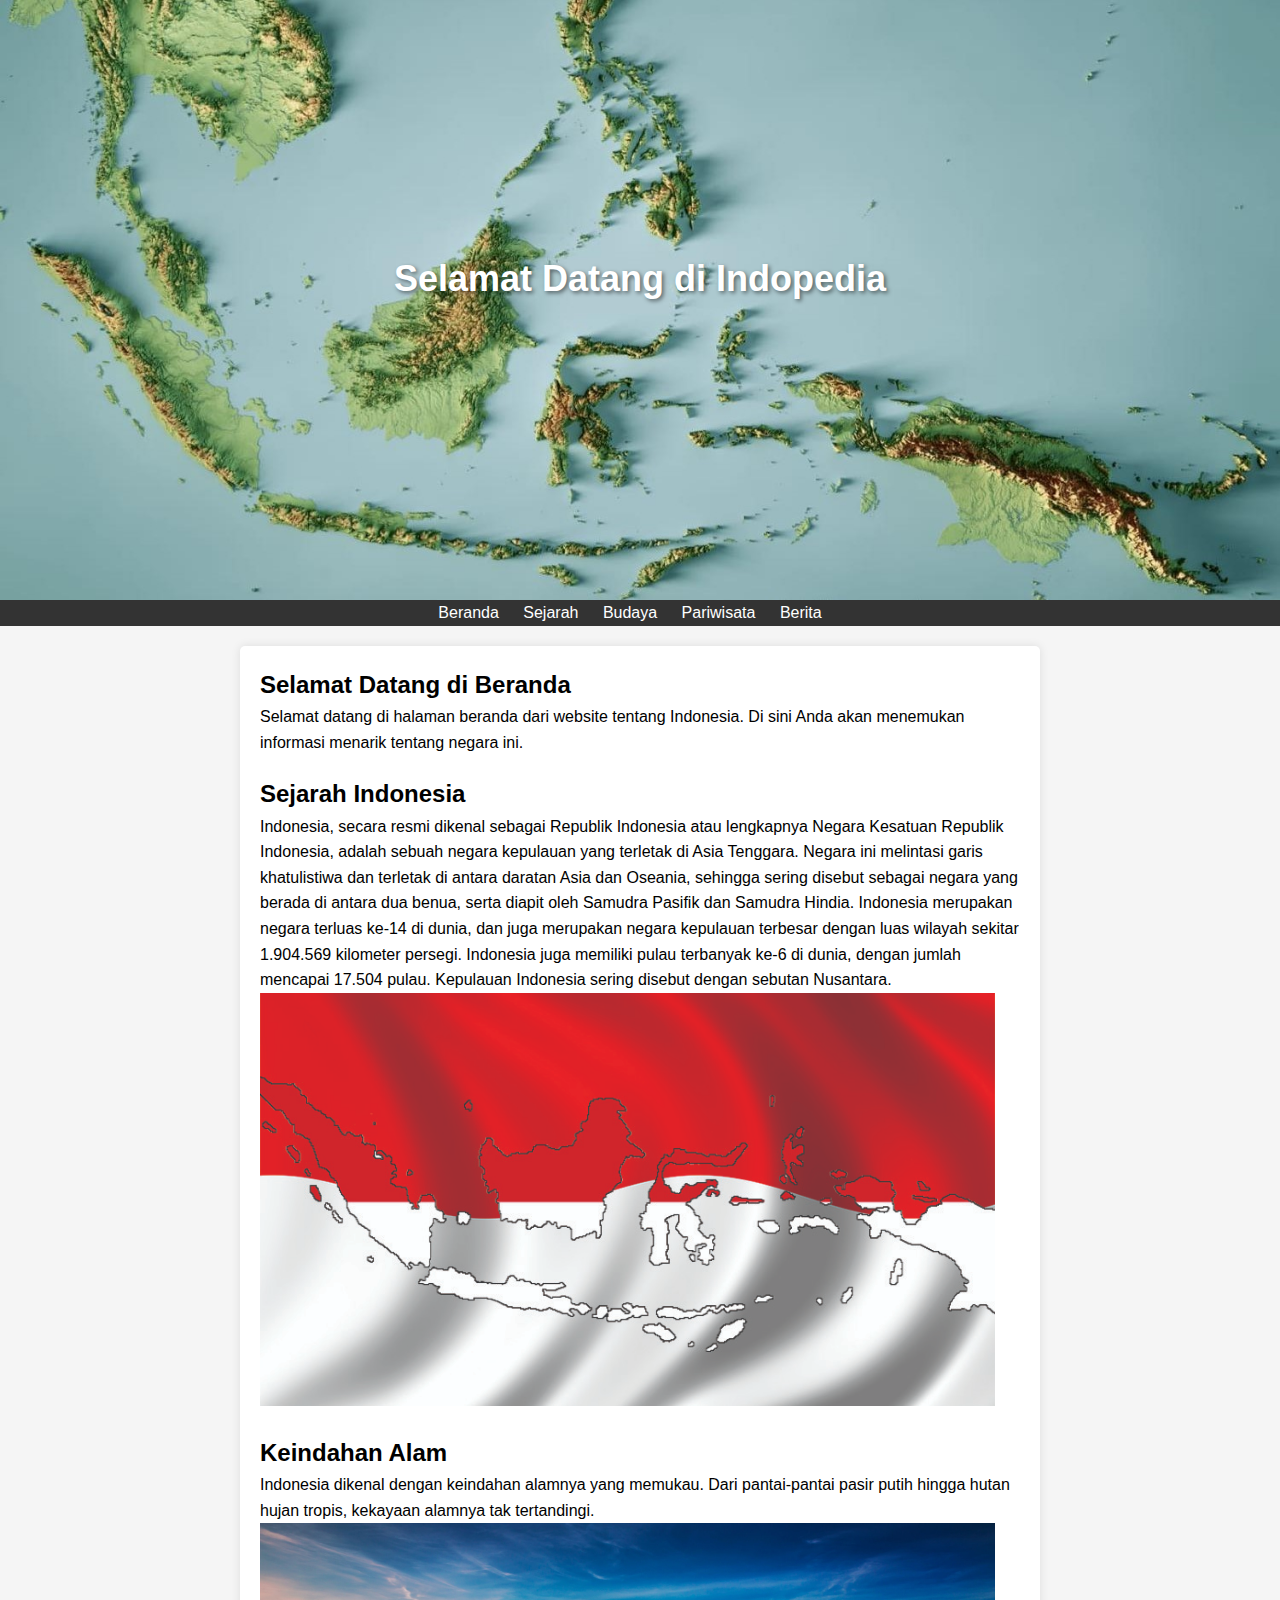
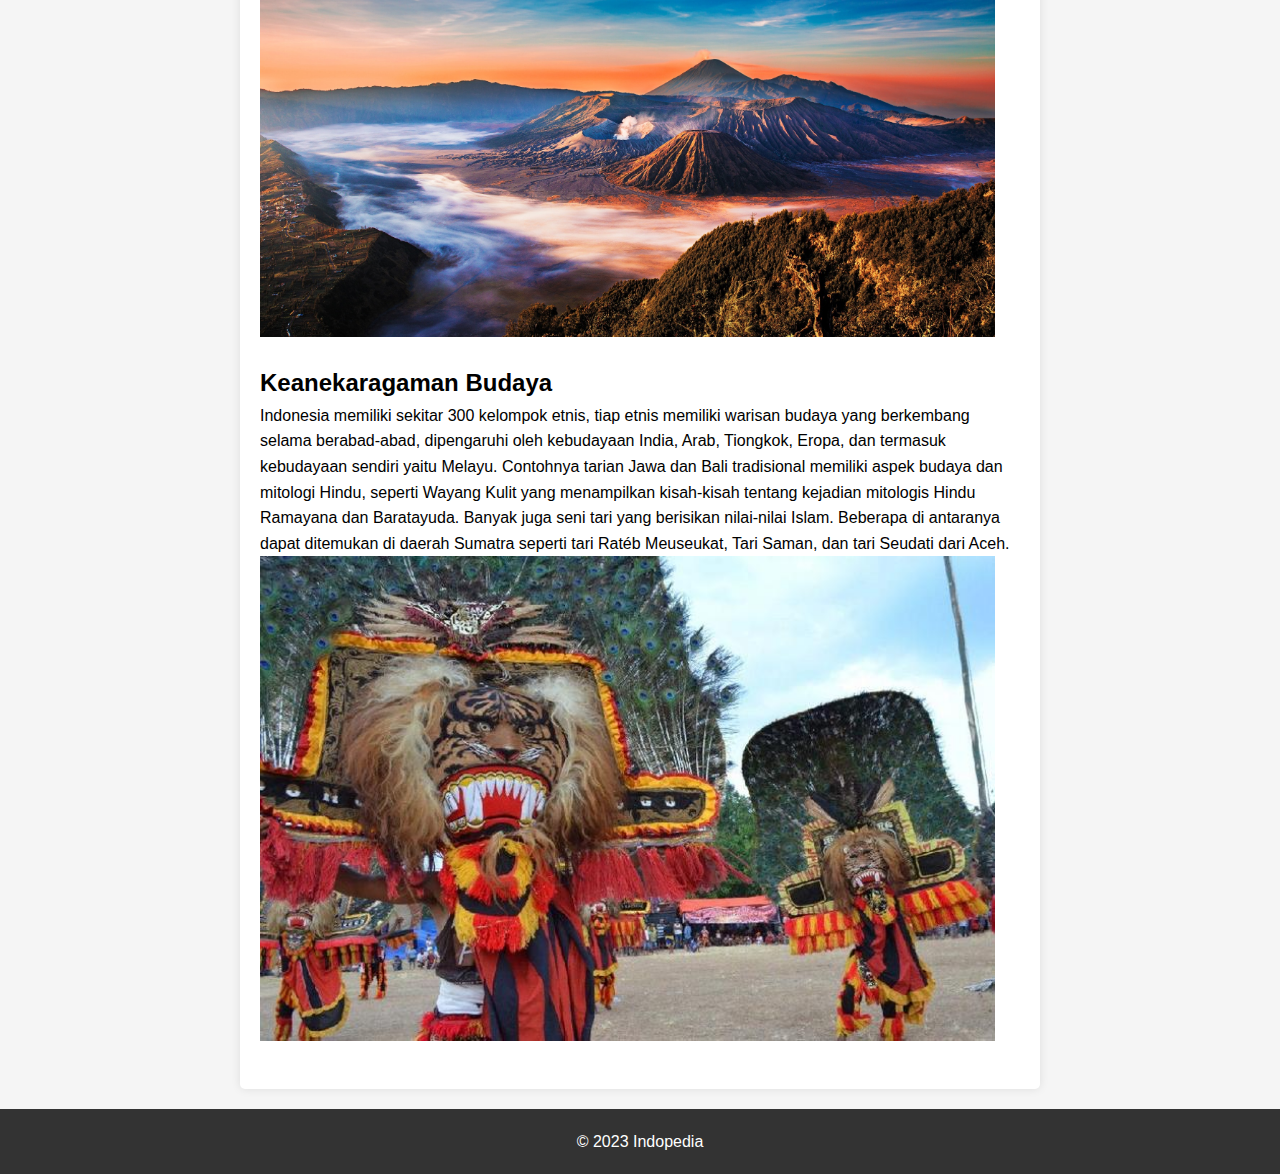
<file: index.html>
<!DOCTYPE html>
<html lang="en">
<head>
    <meta charset="UTF-8">
    <meta name="viewport" content="width=device-width, initial-scale=1.0">
    <link rel="stylesheet" href="styles.css">
    <title>Beranda - Website tentang Indonesia</title>
</head>
<body>
    <header>
        <h1>Selamat Datang di Indopedia</h1>
    </header>
    
    <nav>
        <ul>
            <li><a href="index.html">Beranda</a></li>
            <li><a href="sejarah.html">Sejarah</a></li>
            <li><a href="budaya.html">Budaya</a></li>
            <li><a href="pariwisata.html">Pariwisata</a></li>
            <li><a href="berita.html">Berita</a></li>
        </ul>
    </nav>

    <main>
        <section>
            <h2>Selamat Datang di Beranda</h2>
            <p>Selamat datang di halaman beranda dari website tentang Indonesia. Di sini Anda akan menemukan informasi menarik tentang negara ini.</p>
        </section>
        
        <section>
            <h2>Sejarah Indonesia</h2>
            <p>Indonesia, secara resmi dikenal sebagai Republik Indonesia atau lengkapnya Negara Kesatuan Republik Indonesia, adalah sebuah negara kepulauan yang terletak di Asia Tenggara. Negara ini melintasi garis khatulistiwa dan terletak di antara daratan Asia dan Oseania, sehingga sering disebut sebagai negara yang berada di antara dua benua, serta diapit oleh Samudra Pasifik dan Samudra Hindia. Indonesia merupakan negara terluas ke-14 di dunia, dan juga merupakan negara kepulauan terbesar dengan luas wilayah sekitar 1.904.569 kilometer persegi. Indonesia juga memiliki pulau terbanyak ke-6 di dunia, dengan jumlah mencapai 17.504 pulau. Kepulauan Indonesia sering disebut dengan sebutan Nusantara.</p>
            <img src="gambar/idn.jpg" alt="Pemandangan alam Indonesia" width="735" height="390">
        </section>

        <section>
            <h2>Keindahan Alam</h2>
            <p>Indonesia dikenal dengan keindahan alamnya yang memukau. Dari pantai-pantai pasir putih hingga hutan hujan tropis, kekayaan alamnya tak tertandingi.</p>
            <img src="gambar/alam.jpg" alt="Pemandangan alam Indonesia" width="735" height="390">
        </section>

        <section>
            <h2>Keanekaragaman Budaya</h2>
            <p>Indonesia memiliki sekitar 300 kelompok etnis, tiap etnis memiliki warisan budaya yang berkembang selama berabad-abad, dipengaruhi oleh kebudayaan India, Arab, Tiongkok, Eropa, dan termasuk kebudayaan sendiri yaitu Melayu. Contohnya tarian Jawa dan Bali tradisional memiliki aspek budaya dan mitologi Hindu, seperti Wayang Kulit yang menampilkan kisah-kisah tentang kejadian mitologis Hindu Ramayana dan Baratayuda. Banyak juga seni tari yang berisikan nilai-nilai Islam. Beberapa di antaranya dapat ditemukan di daerah Sumatra seperti tari Ratéb Meuseukat, Tari Saman, dan tari Seudati dari Aceh.</p>
            <img src="gambar/budaya.jpg" alt="Tarian tradisional Indonesia" width="735" height="390">
        </section>
    </main>

    <footer>
        <p>&copy; 2023 Indopedia</p>
    </footer>

    <script>
        // Fungsi untuk mengarahkan ke halaman yang sesuai saat tautan navigasi diklik
        const navLinks = document.querySelectorAll('nav a');
        navLinks.forEach(function(link) {
            link.addEventListener('click', function(e) {
                e.preventDefault();
                const pageUrl = this.getAttribute('href');
                window.location.href = pageUrl;
            });
        });
    </script>
    <script>
        window.watsonAssistantChatOptions = {
          integrationID: "43632ed2-e414-420f-abca-17ad97935e4f", // The ID of this integration.
          region: "us-south", // The region your integration is hosted in.
          serviceInstanceID: "1cb8a7c2-04ab-4cc3-9ae2-73167b79878f", // The ID of your service instance.
          onLoad: function(instance) { instance.render(); }
        };
        setTimeout(function(){
          const t=document.createElement('script');
          t.src="https://web-chat.global.assistant.watson.appdomain.cloud/versions/" + (window.watsonAssistantChatOptions.clientVersion || 'latest') + "/WatsonAssistantChatEntry.js";
          document.head.appendChild(t);
        });
      </script>
</body>
</html>
</file>
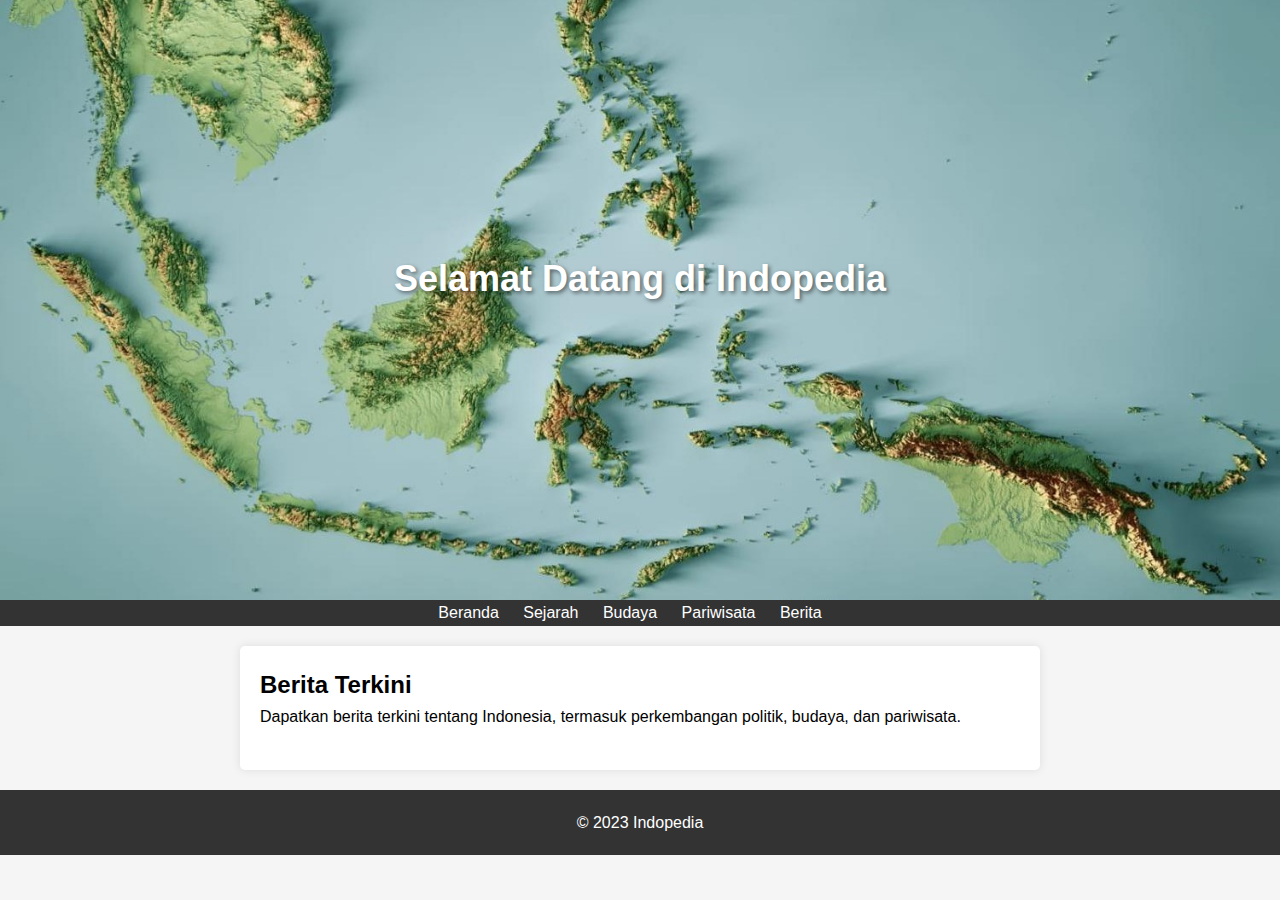
<file: berita.html>
<!DOCTYPE html>
<html lang="en">
<head>
    <meta charset="UTF-8">
    <meta name="viewport" content="width=device-width, initial-scale=1.0">
    <link rel="stylesheet" href="styles.css">
    <title>Berita - Website tentang Indonesia</title>
</head>
<body>
    <header>
        <h1>Selamat Datang di Indopedia</h1>
    </header>
    
    <nav>
        <ul>
            <li><a href="index.html">Beranda</a></li>
            <li><a href="sejarah.html">Sejarah</a></li>
            <li><a href="budaya.html">Budaya</a></li>
            <li><a href="pariwisata.html">Pariwisata</a></li>
            <li><a href="berita.html">Berita</a></li>
        </ul>
    </nav>

    <main>
        <section>
            <h2>Berita Terkini</h2>
            <p>Dapatkan berita terkini tentang Indonesia, termasuk perkembangan politik, budaya, dan pariwisata.</p>
        </section>
    </main>

    <footer>
        <p>&copy; 2023 Indopedia</p>
    </footer>
    <script>
        window.watsonAssistantChatOptions = {
          integrationID: "43632ed2-e414-420f-abca-17ad97935e4f", // The ID of this integration.
          region: "us-south", // The region your integration is hosted in.
          serviceInstanceID: "1cb8a7c2-04ab-4cc3-9ae2-73167b79878f", // The ID of your service instance.
          onLoad: function(instance) { instance.render(); }
        };
        setTimeout(function(){
          const t=document.createElement('script');
          t.src="https://web-chat.global.assistant.watson.appdomain.cloud/versions/" + (window.watsonAssistantChatOptions.clientVersion || 'latest') + "/WatsonAssistantChatEntry.js";
          document.head.appendChild(t);
        });
      </script>
</body>
</html>
</file>
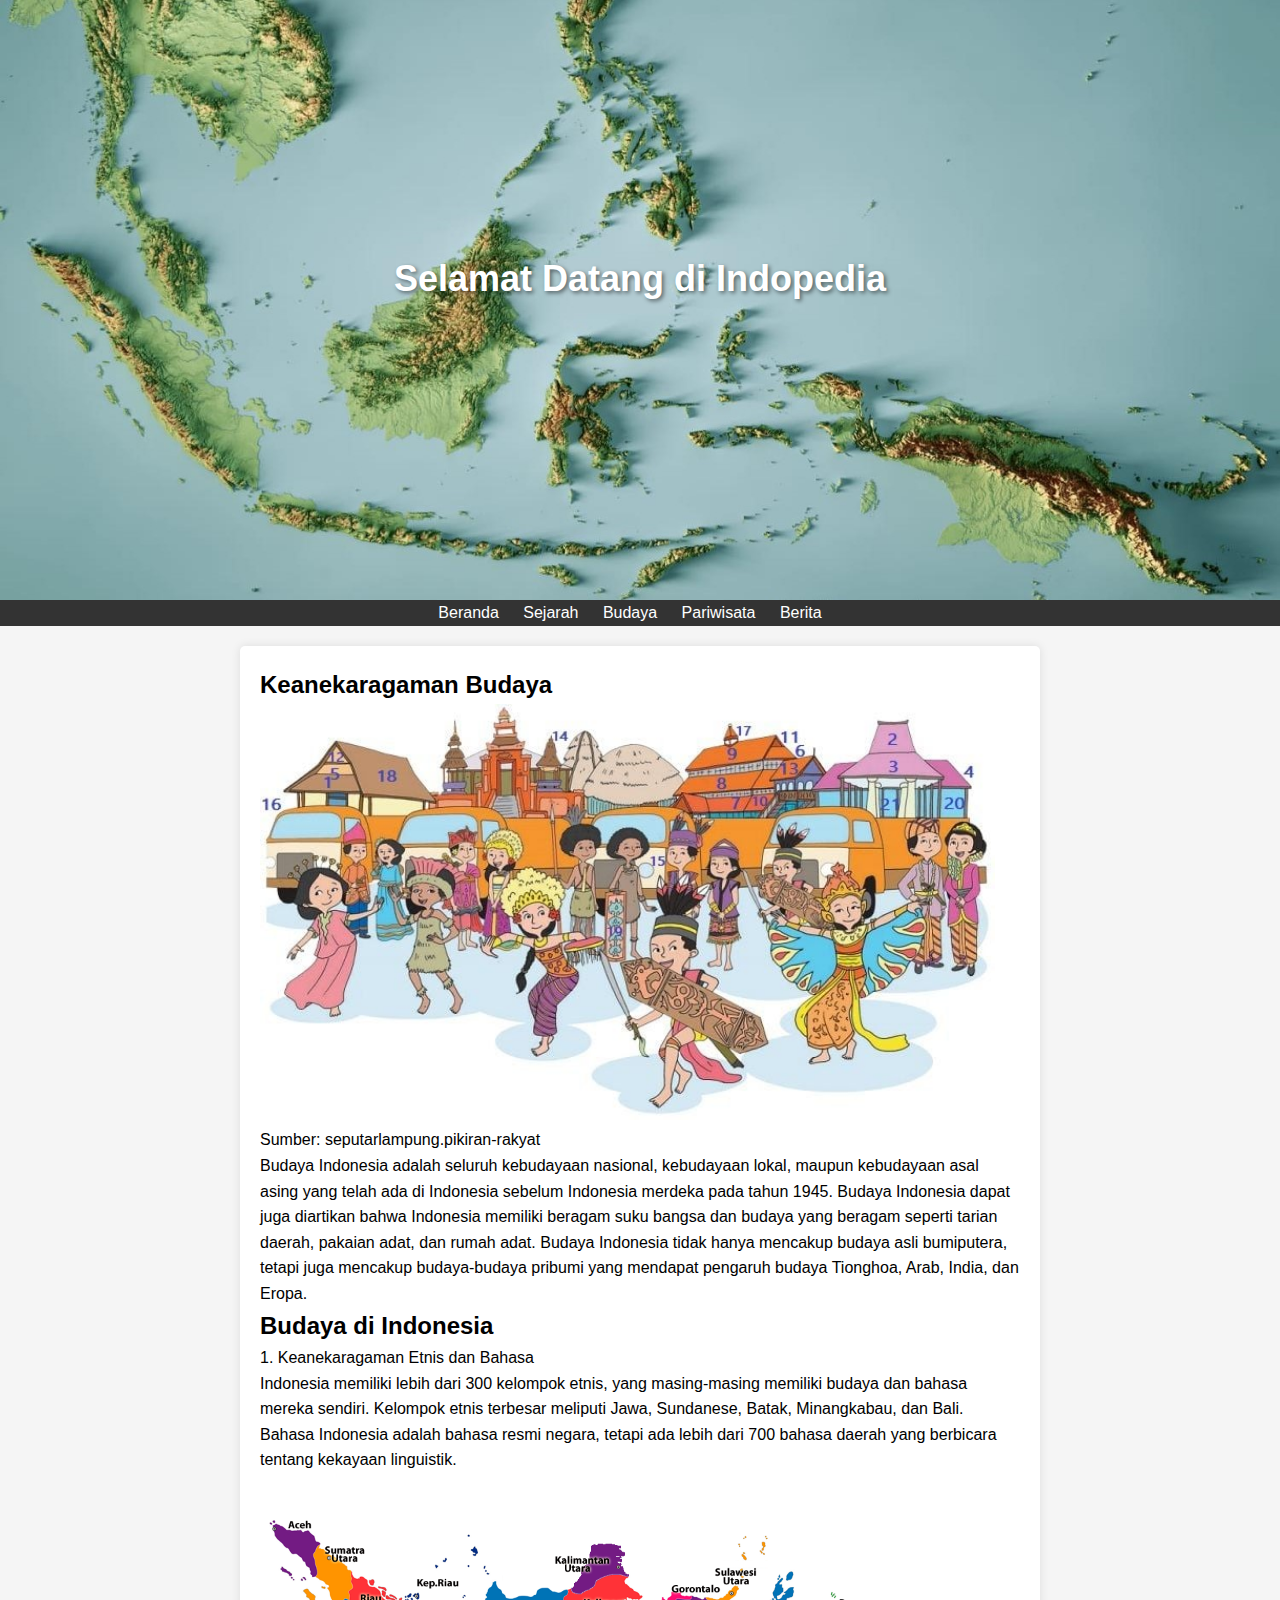
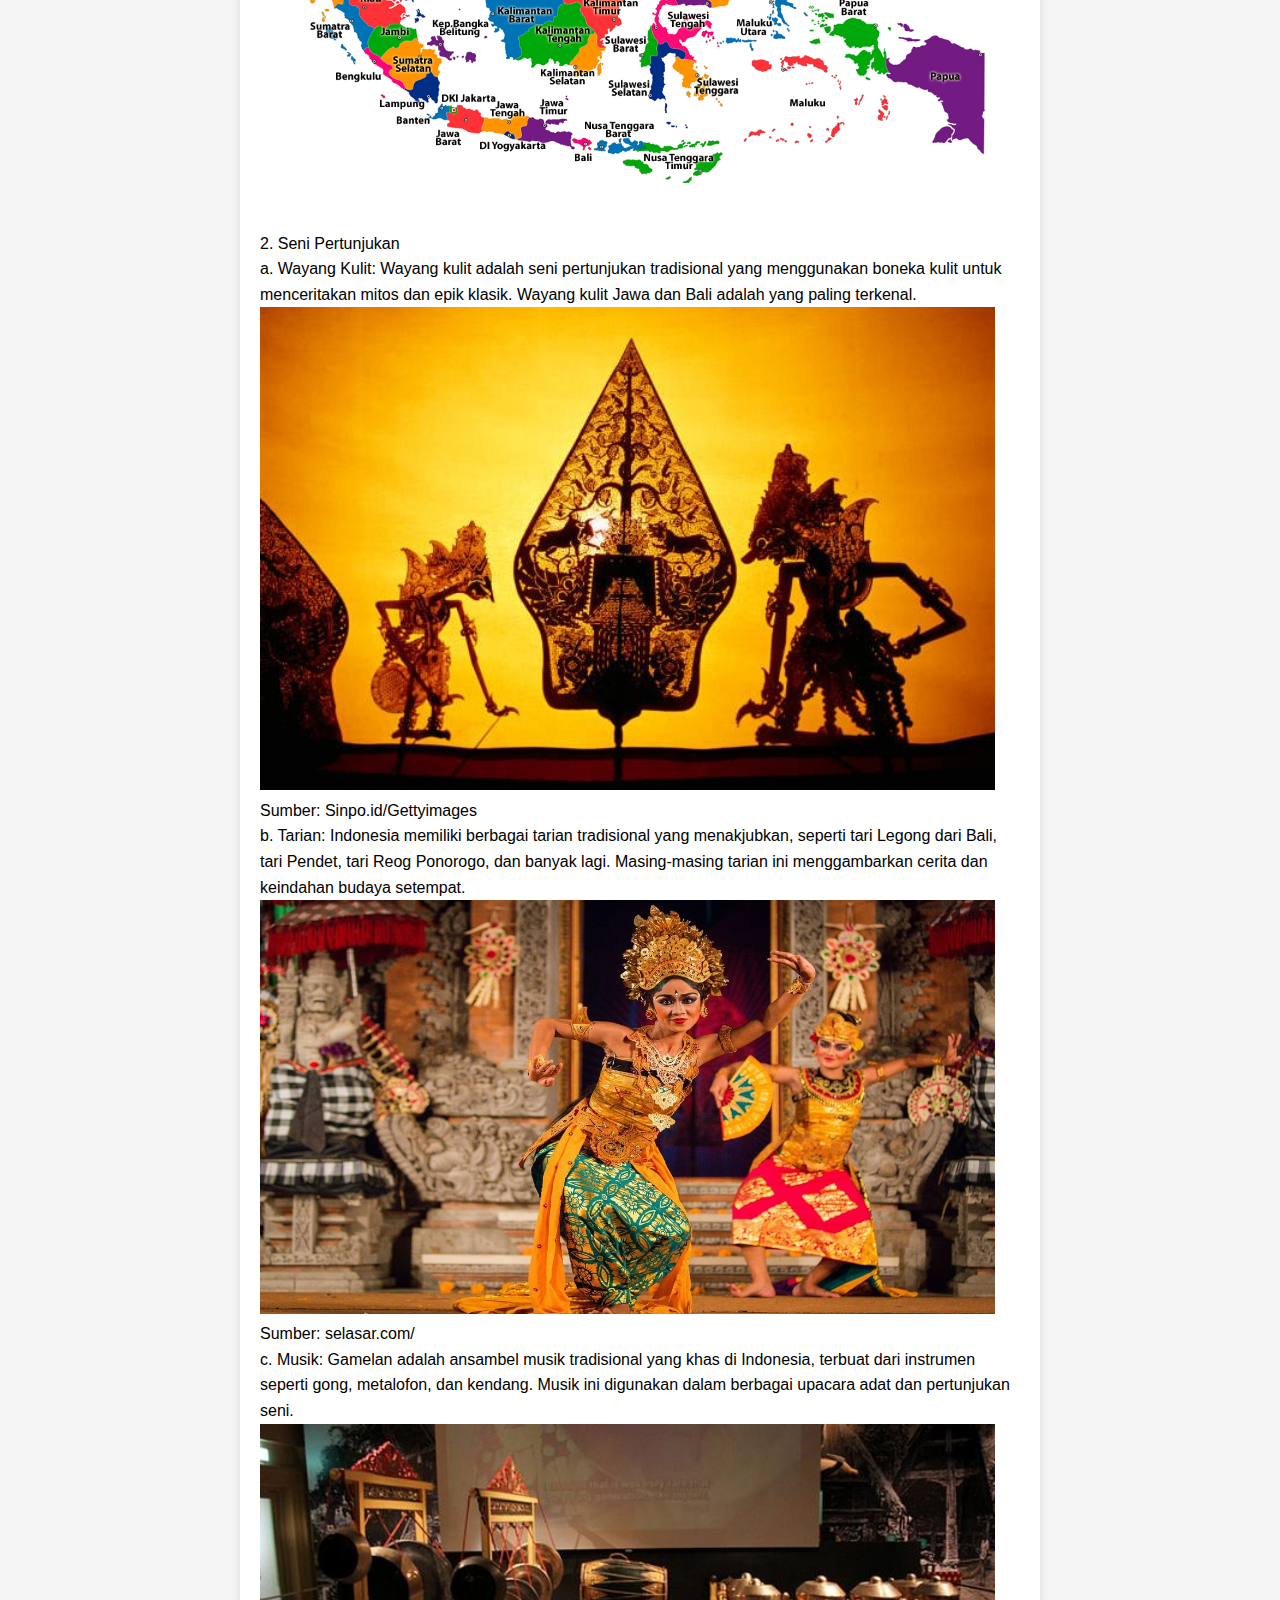
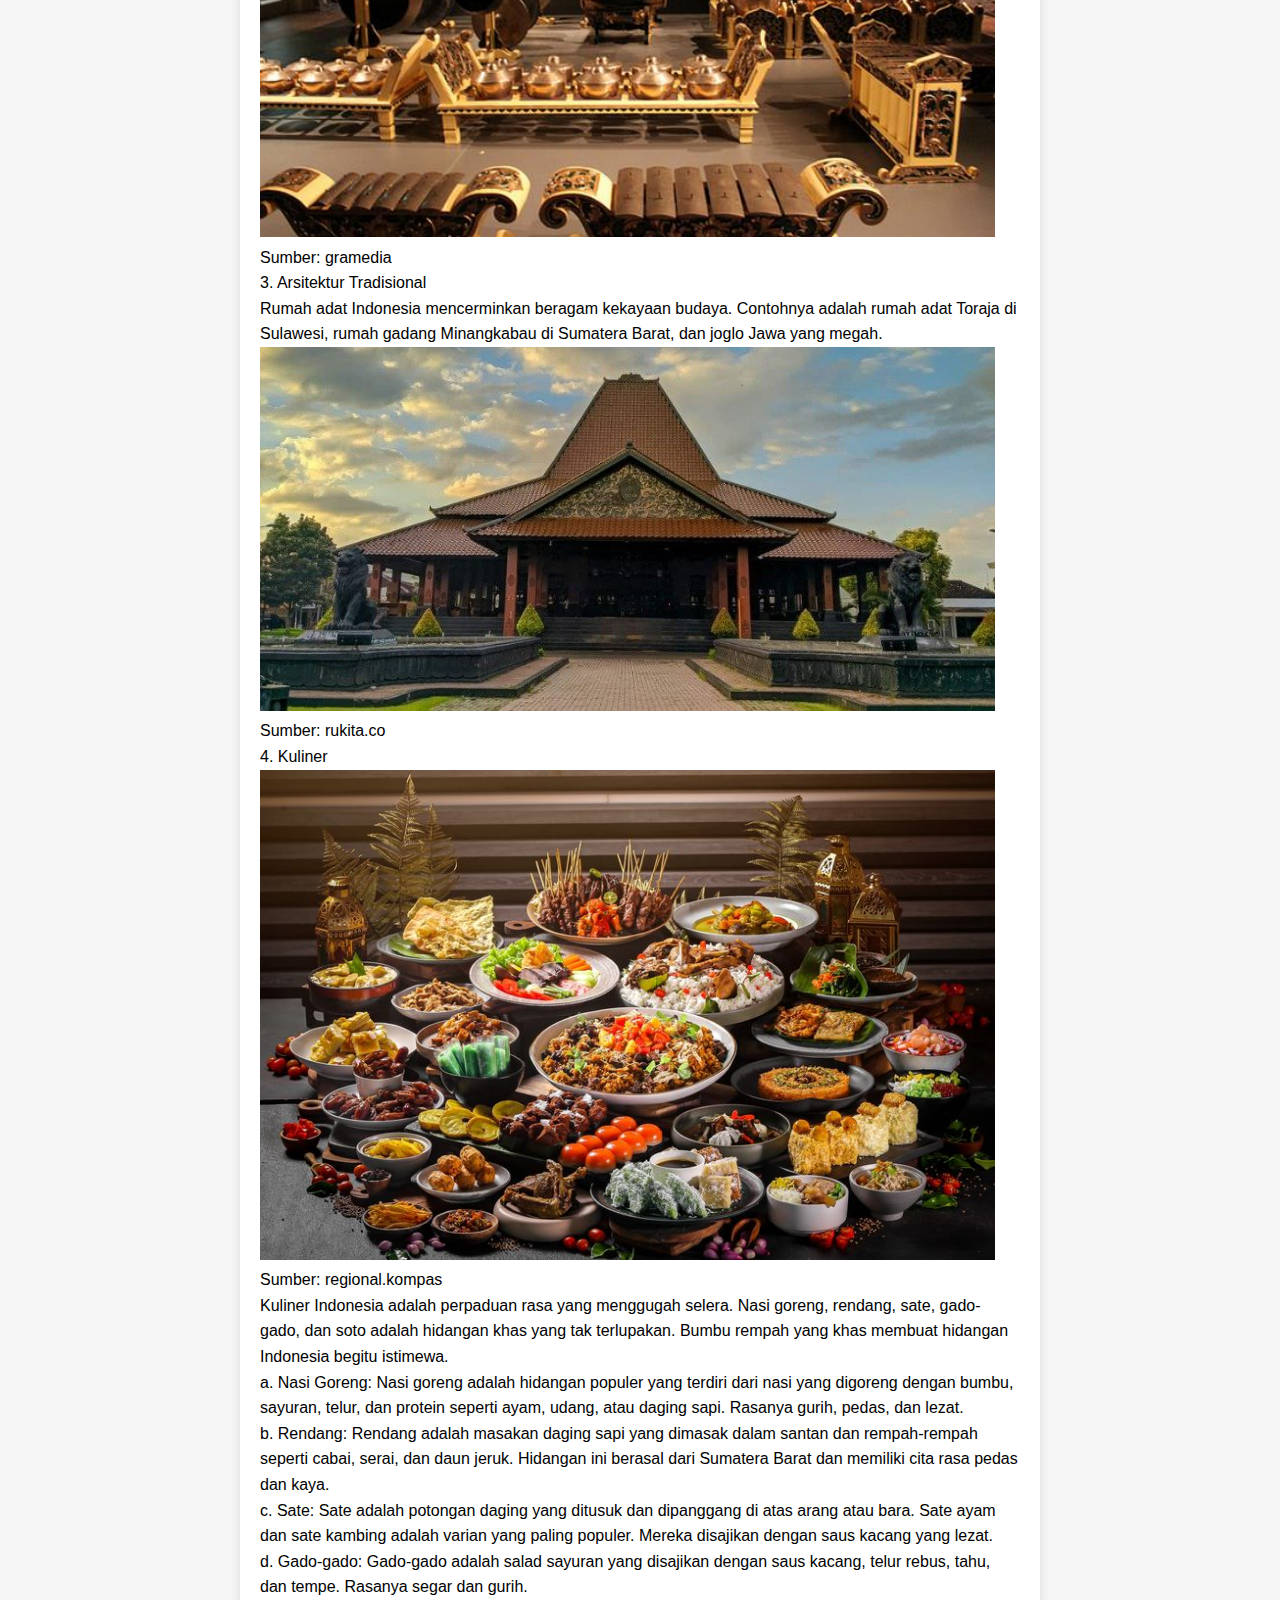
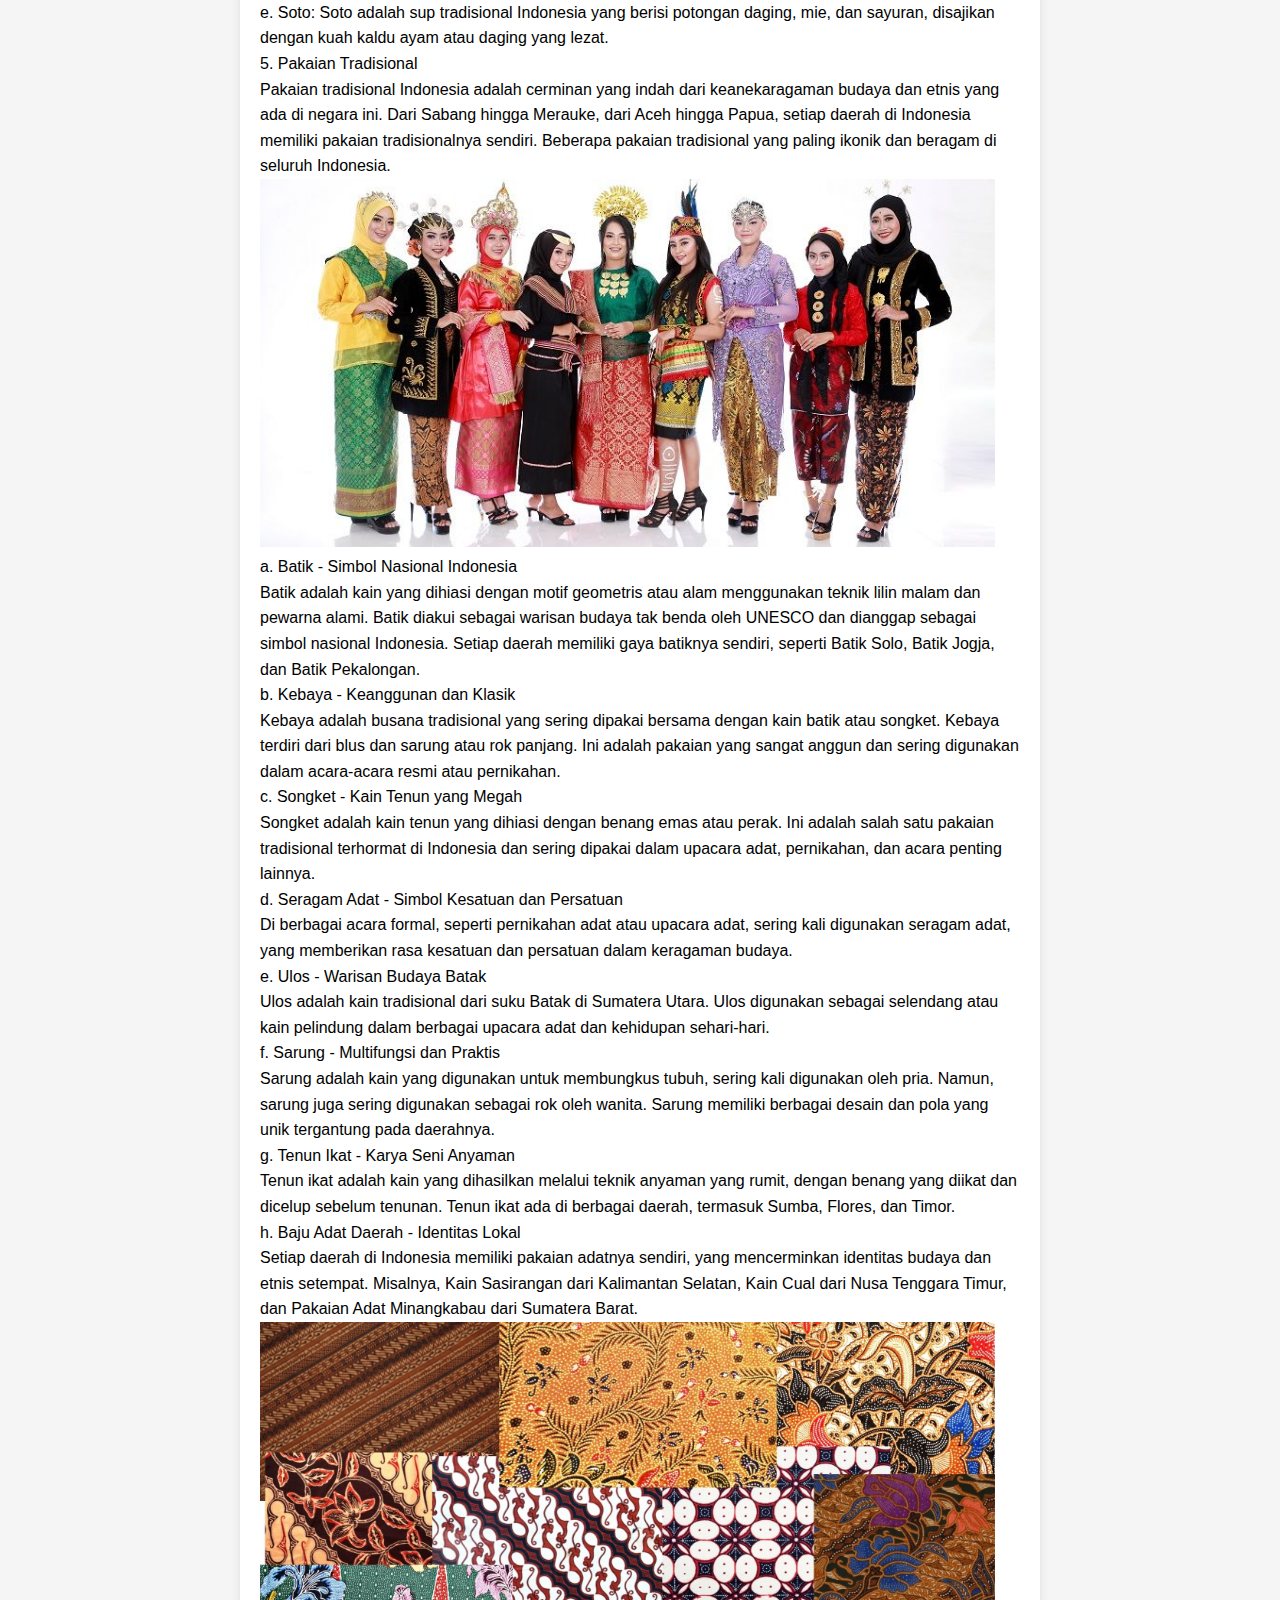
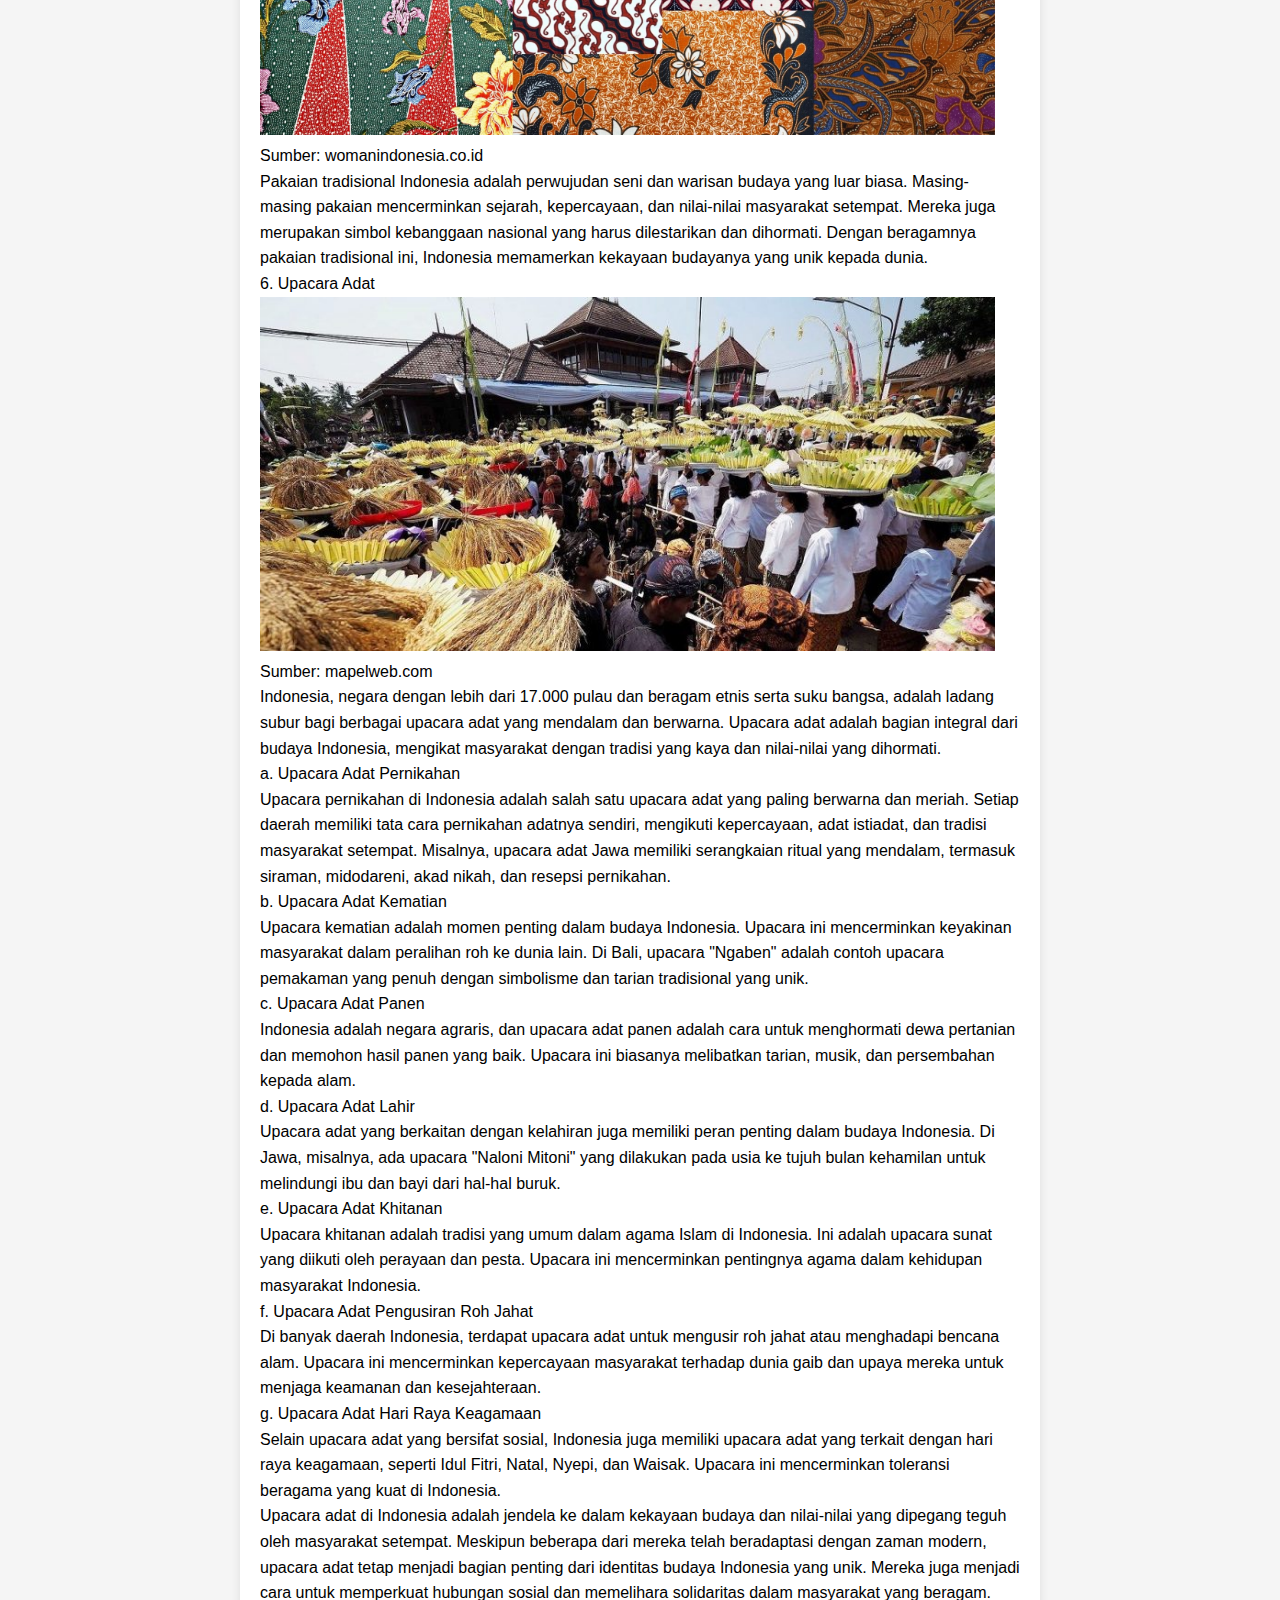
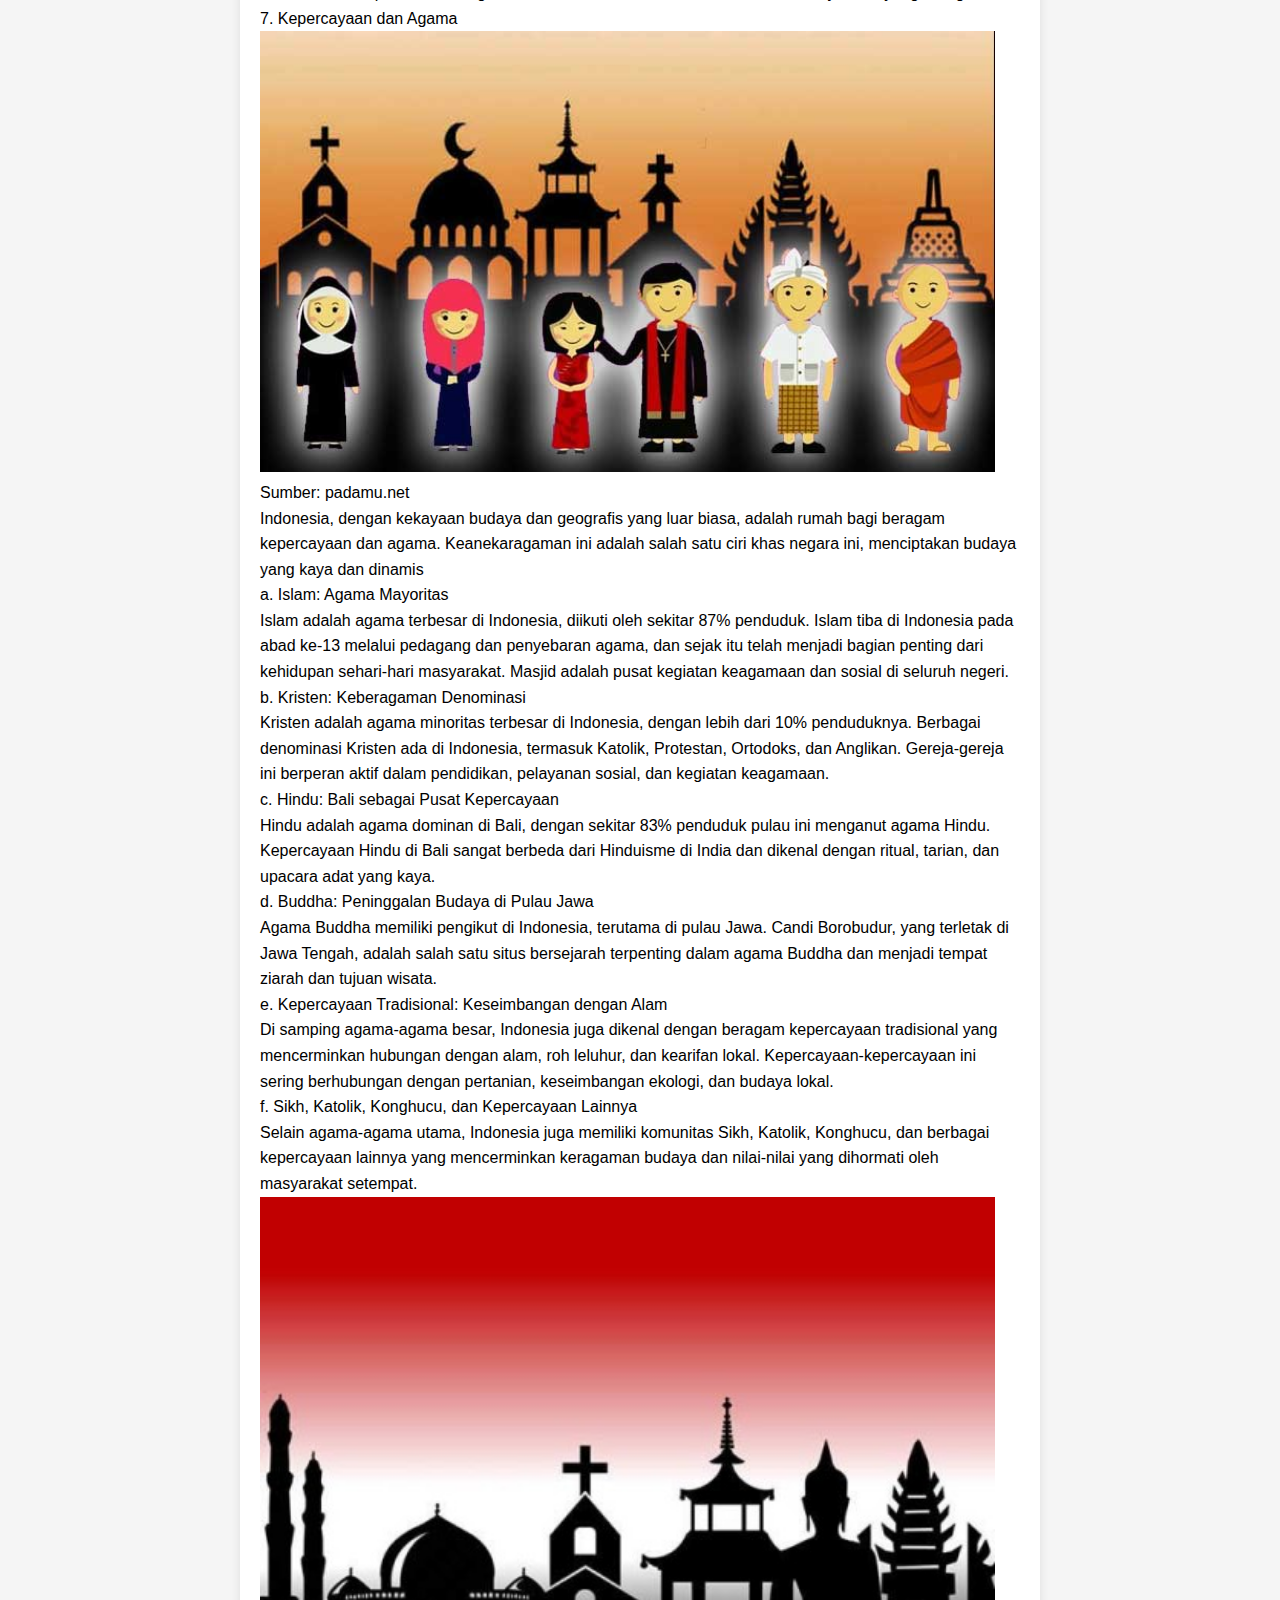
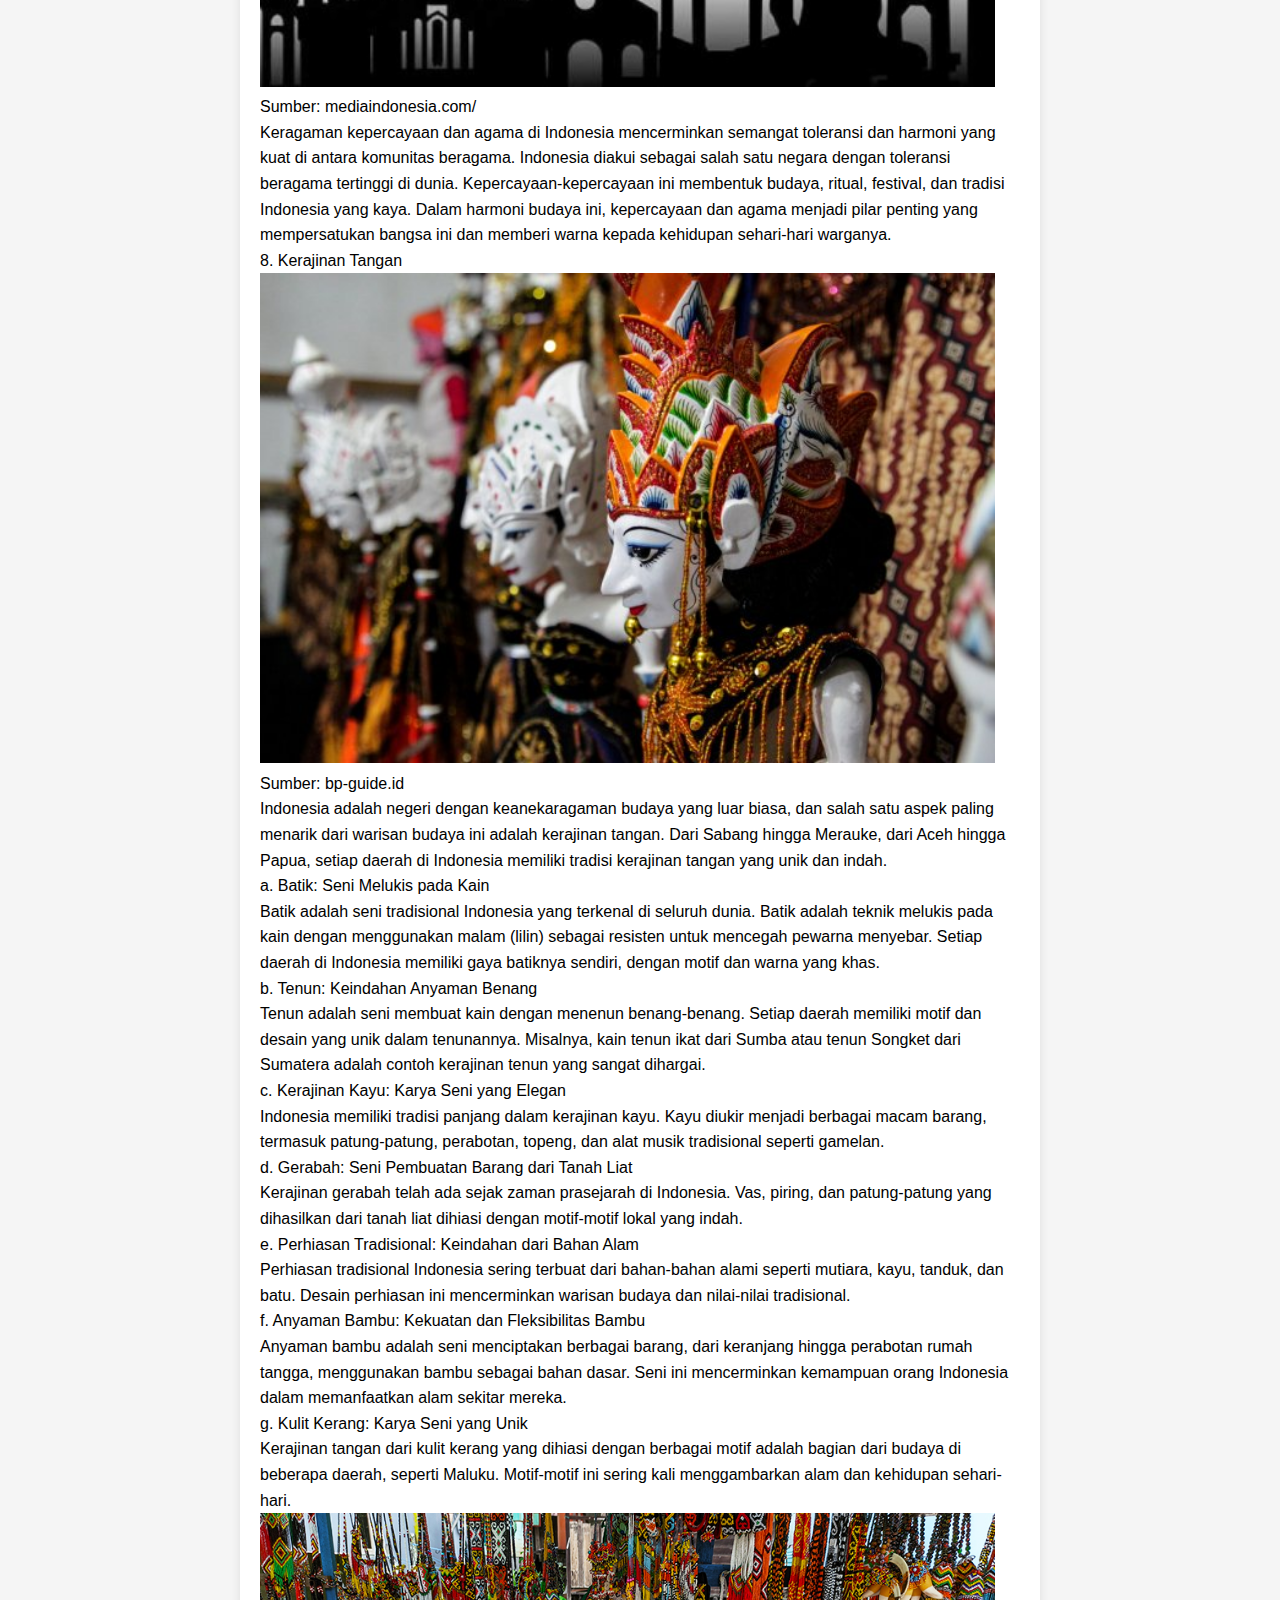
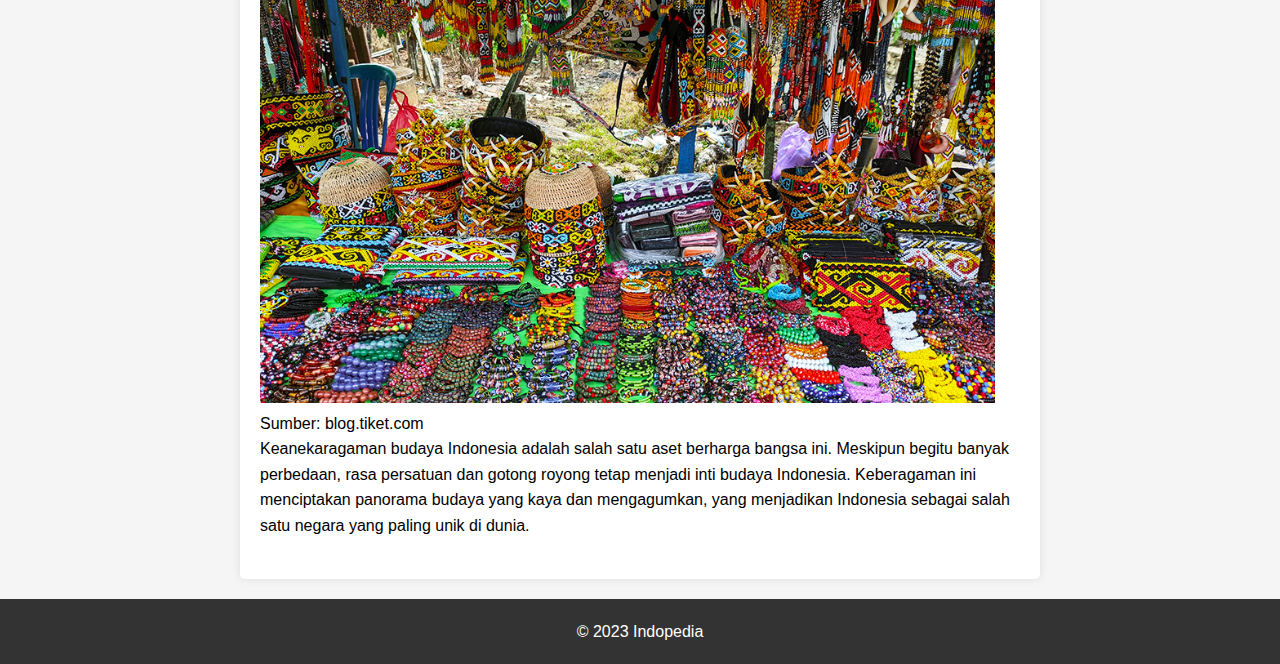
<file: budaya.html>
<!DOCTYPE html>
<html lang="en">
<head>
    <meta charset="UTF-8">
    <meta name="viewport" content="width=device-width, initial-scale=1.0">
    <link rel="stylesheet" href="styles.css">
    <title>Budaya - Website tentang Indonesia</title>
</head>
<body>
    <header>
        <h1>Selamat Datang di Indopedia</h1>
    </header>
    
    <nav>
        <ul>
            <li><a href="index.html">Beranda</a></li>
            <li><a href="sejarah.html">Sejarah</a></li>
            <li><a href="budaya.html">Budaya</a></li>
            <li><a href="pariwisata.html">Pariwisata</a></li>
            <li><a href="berita.html">Berita</a></li>
        </ul>
    </nav>

    <main>
        <section>
            <h2>Keanekaragaman Budaya</h2>
            <img src="gambar/budaya1.jpg" alt="Pemandangan alam Indonesia" width="735" height="390">
            <p>Sumber: seputarlampung.pikiran-rakyat</p>
            <p>Budaya Indonesia adalah seluruh kebudayaan nasional, kebudayaan lokal, maupun kebudayaan asal asing yang telah ada di Indonesia sebelum Indonesia merdeka pada tahun 1945. Budaya Indonesia dapat juga diartikan bahwa Indonesia memiliki beragam suku bangsa dan budaya yang beragam seperti tarian daerah, pakaian adat, dan rumah adat. Budaya Indonesia tidak hanya mencakup budaya asli bumiputera, tetapi juga mencakup budaya-budaya pribumi yang mendapat pengaruh budaya Tionghoa, Arab, India, dan Eropa.</p>
            <section>
            <h2>Budaya di Indonesia</h2>   
            <p>1. Keanekaragaman Etnis dan Bahasa</p>
            <p>Indonesia memiliki lebih dari 300 kelompok etnis, yang masing-masing memiliki budaya dan bahasa mereka sendiri. Kelompok etnis terbesar meliputi Jawa, Sundanese, Batak, Minangkabau, dan Bali. Bahasa Indonesia adalah bahasa resmi negara, tetapi ada lebih dari 700 bahasa daerah yang berbicara tentang kekayaan linguistik.</p>
            <img src="gambar/bahasa.png" alt="Pemandangan alam Indonesia" width="735" height="390">
            <p>2. Seni Pertunjukan</p>
            <p>a. Wayang Kulit: Wayang kulit adalah seni pertunjukan tradisional yang menggunakan boneka kulit untuk menceritakan mitos dan epik klasik. Wayang kulit Jawa dan Bali adalah yang paling terkenal.</p>
            <img src="gambar/wayangkulit.jpg" alt="Pemandangan alam Indonesia" width="735" height="390">
            <p>Sumber: Sinpo.id/Gettyimages</p>
            <p>b. Tarian: Indonesia memiliki berbagai tarian tradisional yang menakjubkan, seperti tari Legong dari Bali, tari Pendet, tari Reog Ponorogo, dan banyak lagi. Masing-masing tarian ini menggambarkan cerita dan keindahan budaya setempat.</p>
            <img src="gambar/tarilegong.jpg" alt="Pemandangan alam Indonesia" width="735" height="390">
            <p>Sumber: selasar.com/</p>
            <p>c. Musik: Gamelan adalah ansambel musik tradisional yang khas di Indonesia, terbuat dari instrumen seperti gong, metalofon, dan kendang. Musik ini digunakan dalam berbagai upacara adat dan pertunjukan seni.</p>
            <img src="gambar/gamelan.jpg" alt="Pemandangan alam Indonesia" width="735" height="390">
            <p>Sumber: gramedia</p>
            <p>3. Arsitektur Tradisional</p>
            <p>Rumah adat Indonesia mencerminkan beragam kekayaan budaya. Contohnya adalah rumah adat Toraja di Sulawesi, rumah gadang Minangkabau di Sumatera Barat, dan joglo Jawa yang megah.</p>
            <img src="gambar/jogloo.jpg" alt="Pemandangan alam Indonesia" width="735" height="390">
            <p>Sumber: rukita.co</p>
            <p>4. Kuliner</p>
            <img src="gambar/kuliner.jpg" alt="Pemandangan alam Indonesia" width="735" height="390">
            <p>Sumber: regional.kompas</p>
            <p>Kuliner Indonesia adalah perpaduan rasa yang menggugah selera. Nasi goreng, rendang, sate, gado-gado, dan soto adalah hidangan khas yang tak terlupakan. Bumbu rempah yang khas membuat hidangan Indonesia begitu istimewa.</p>
            <p>a. Nasi Goreng: Nasi goreng adalah hidangan populer yang terdiri dari nasi yang digoreng dengan bumbu, sayuran, telur, dan protein seperti ayam, udang, atau daging sapi. Rasanya gurih, pedas, dan lezat.</p>
            <p>b. Rendang: Rendang adalah masakan daging sapi yang dimasak dalam santan dan rempah-rempah seperti cabai, serai, dan daun jeruk. Hidangan ini berasal dari Sumatera Barat dan memiliki cita rasa pedas dan kaya.</p>
            <p>c. Sate: Sate adalah potongan daging yang ditusuk dan dipanggang di atas arang atau bara. Sate ayam dan sate kambing adalah varian yang paling populer. Mereka disajikan dengan saus kacang yang lezat.</p>
            <p>d. Gado-gado: Gado-gado adalah salad sayuran yang disajikan dengan saus kacang, telur rebus, tahu, dan tempe. Rasanya segar dan gurih.</p>
            <p>e. Soto: Soto adalah sup tradisional Indonesia yang berisi potongan daging, mie, dan sayuran, disajikan dengan kuah kaldu ayam atau daging yang lezat.</p>
            <p>5. Pakaian Tradisional</p>
            <p>Pakaian tradisional Indonesia adalah cerminan yang indah dari keanekaragaman budaya dan etnis yang ada di negara ini. Dari Sabang hingga Merauke, dari Aceh hingga Papua, setiap daerah di Indonesia memiliki pakaian tradisionalnya sendiri. Beberapa pakaian tradisional yang paling ikonik dan beragam di seluruh Indonesia.</p>
            <img src="gambar/pakaian.jpg" alt="Pemandangan alam Indonesia" width="735" height="390">
            <p>a. Batik - Simbol Nasional Indonesia</p>
            <p>Batik adalah kain yang dihiasi dengan motif geometris atau alam menggunakan teknik lilin malam dan pewarna alami. Batik diakui sebagai warisan budaya tak benda oleh UNESCO dan dianggap sebagai simbol nasional Indonesia. Setiap daerah memiliki gaya batiknya sendiri, seperti Batik Solo, Batik Jogja, dan Batik Pekalongan.</p>
            <p>b. Kebaya - Keanggunan dan Klasik</p>
            <p>Kebaya adalah busana tradisional yang sering dipakai bersama dengan kain batik atau songket. Kebaya terdiri dari blus dan sarung atau rok panjang. Ini adalah pakaian yang sangat anggun dan sering digunakan dalam acara-acara resmi atau pernikahan.</p>
            <p>c. Songket - Kain Tenun yang Megah</p>
            <p>Songket adalah kain tenun yang dihiasi dengan benang emas atau perak. Ini adalah salah satu pakaian tradisional terhormat di Indonesia dan sering dipakai dalam upacara adat, pernikahan, dan acara penting lainnya.</p>
            <p>d. Seragam Adat - Simbol Kesatuan dan Persatuan</p>
            <p>Di berbagai acara formal, seperti pernikahan adat atau upacara adat, sering kali digunakan seragam adat, yang memberikan rasa kesatuan dan persatuan dalam keragaman budaya.</p>
            <p>e. Ulos - Warisan Budaya Batak</p>
            <p>Ulos adalah kain tradisional dari suku Batak di Sumatera Utara. Ulos digunakan sebagai selendang atau kain pelindung dalam berbagai upacara adat dan kehidupan sehari-hari.</p>
            <p>f. Sarung - Multifungsi dan Praktis</p>
            <p>Sarung adalah kain yang digunakan untuk membungkus tubuh, sering kali digunakan oleh pria. Namun, sarung juga sering digunakan sebagai rok oleh wanita. Sarung memiliki berbagai desain dan pola yang unik tergantung pada daerahnya.</p>
            <p>g. Tenun Ikat - Karya Seni Anyaman</p>
            <p>Tenun ikat adalah kain yang dihasilkan melalui teknik anyaman yang rumit, dengan benang yang diikat dan dicelup sebelum tenunan. Tenun ikat ada di berbagai daerah, termasuk Sumba, Flores, dan Timor.</p>
            <p>h. Baju Adat Daerah - Identitas Lokal</p>
            <p>Setiap daerah di Indonesia memiliki pakaian adatnya sendiri, yang mencerminkan identitas budaya dan etnis setempat. Misalnya, Kain Sasirangan dari Kalimantan Selatan, Kain Cual dari Nusa Tenggara Timur, dan Pakaian Adat Minangkabau dari Sumatera Barat.</p>
            <img src="gambar/batik.jpg" alt="Pemandangan alam Indonesia" width="735" height="390">
            <p>Sumber: womanindonesia.co.id</p>
            <p>Pakaian tradisional Indonesia adalah perwujudan seni dan warisan budaya yang luar biasa. Masing-masing pakaian mencerminkan sejarah, kepercayaan, dan nilai-nilai masyarakat setempat. Mereka juga merupakan simbol kebanggaan nasional yang harus dilestarikan dan dihormati. Dengan beragamnya pakaian tradisional ini, Indonesia memamerkan kekayaan budayanya yang unik kepada dunia.</p>
            <p>6. Upacara Adat</p>
            <img src="gambar/upacaraadat.jpg" alt="Pemandangan alam Indonesia" width="735" height="390">
            <p>Sumber: mapelweb.com</p>
            <p>Indonesia, negara dengan lebih dari 17.000 pulau dan beragam etnis serta suku bangsa, adalah ladang subur bagi berbagai upacara adat yang mendalam dan berwarna. Upacara adat adalah bagian integral dari budaya Indonesia, mengikat masyarakat dengan tradisi yang kaya dan nilai-nilai yang dihormati.</p>
            <p>a. Upacara Adat Pernikahan</p>
            <p>Upacara pernikahan di Indonesia adalah salah satu upacara adat yang paling berwarna dan meriah. Setiap daerah memiliki tata cara pernikahan adatnya sendiri, mengikuti kepercayaan, adat istiadat, dan tradisi masyarakat setempat. Misalnya, upacara adat Jawa memiliki serangkaian ritual yang mendalam, termasuk siraman, midodareni, akad nikah, dan resepsi pernikahan.</p>
            <p>b. Upacara Adat Kematian</p>
            <p>Upacara kematian adalah momen penting dalam budaya Indonesia. Upacara ini mencerminkan keyakinan masyarakat dalam peralihan roh ke dunia lain. Di Bali, upacara "Ngaben" adalah contoh upacara pemakaman yang penuh dengan simbolisme dan tarian tradisional yang unik.</p>
            <p>c. Upacara Adat Panen</p>
            <p>Indonesia adalah negara agraris, dan upacara adat panen adalah cara untuk menghormati dewa pertanian dan memohon hasil panen yang baik. Upacara ini biasanya melibatkan tarian, musik, dan persembahan kepada alam.</p>
            <p>d. Upacara Adat Lahir</p>
            <p>Upacara adat yang berkaitan dengan kelahiran juga memiliki peran penting dalam budaya Indonesia. Di Jawa, misalnya, ada upacara "Naloni Mitoni" yang dilakukan pada usia ke tujuh bulan kehamilan untuk melindungi ibu dan bayi dari hal-hal buruk.</p>
            <p>e. Upacara Adat Khitanan</p>
            <p>Upacara khitanan adalah tradisi yang umum dalam agama Islam di Indonesia. Ini adalah upacara sunat yang diikuti oleh perayaan dan pesta. Upacara ini mencerminkan pentingnya agama dalam kehidupan masyarakat Indonesia.</p>
            <p>f. Upacara Adat Pengusiran Roh Jahat</p>
            <p>Di banyak daerah Indonesia, terdapat upacara adat untuk mengusir roh jahat atau menghadapi bencana alam. Upacara ini mencerminkan kepercayaan masyarakat terhadap dunia gaib dan upaya mereka untuk menjaga keamanan dan kesejahteraan.</p>
            <p>g. Upacara Adat Hari Raya Keagamaan</p>
            <p>Selain upacara adat yang bersifat sosial, Indonesia juga memiliki upacara adat yang terkait dengan hari raya keagamaan, seperti Idul Fitri, Natal, Nyepi, dan Waisak. Upacara ini mencerminkan toleransi beragama yang kuat di Indonesia.</p>
            <p>Upacara adat di Indonesia adalah jendela ke dalam kekayaan budaya dan nilai-nilai yang dipegang teguh oleh masyarakat setempat. Meskipun beberapa dari mereka telah beradaptasi dengan zaman modern, upacara adat tetap menjadi bagian penting dari identitas budaya Indonesia yang unik. Mereka juga menjadi cara untuk memperkuat hubungan sosial dan memelihara solidaritas dalam masyarakat yang beragam.</p>
            <p>7. Kepercayaan dan Agama</p>
            <img src="gambar/agama.jpg" alt="Pemandangan alam Indonesia" width="735" height="390">
            <p>Sumber: padamu.net</p>
            <p>Indonesia, dengan kekayaan budaya dan geografis yang luar biasa, adalah rumah bagi beragam kepercayaan dan agama. Keanekaragaman ini adalah salah satu ciri khas negara ini, menciptakan budaya yang kaya dan dinamis</p>
            <p>a. Islam: Agama Mayoritas</p>
            <p>Islam adalah agama terbesar di Indonesia, diikuti oleh sekitar 87% penduduk. Islam tiba di Indonesia pada abad ke-13 melalui pedagang dan penyebaran agama, dan sejak itu telah menjadi bagian penting dari kehidupan sehari-hari masyarakat. Masjid adalah pusat kegiatan keagamaan dan sosial di seluruh negeri.</p>
            <p>b. Kristen: Keberagaman Denominasi</p>
            <p>Kristen adalah agama minoritas terbesar di Indonesia, dengan lebih dari 10% penduduknya. Berbagai denominasi Kristen ada di Indonesia, termasuk Katolik, Protestan, Ortodoks, dan Anglikan. Gereja-gereja ini berperan aktif dalam pendidikan, pelayanan sosial, dan kegiatan keagamaan.</p>
            <p>c. Hindu: Bali sebagai Pusat Kepercayaan</p>
            <p>Hindu adalah agama dominan di Bali, dengan sekitar 83% penduduk pulau ini menganut agama Hindu. Kepercayaan Hindu di Bali sangat berbeda dari Hinduisme di India dan dikenal dengan ritual, tarian, dan upacara adat yang kaya.</p>
            <p>d. Buddha: Peninggalan Budaya di Pulau Jawa</p>
            <p>Agama Buddha memiliki pengikut di Indonesia, terutama di pulau Jawa. Candi Borobudur, yang terletak di Jawa Tengah, adalah salah satu situs bersejarah terpenting dalam agama Buddha dan menjadi tempat ziarah dan tujuan wisata.</p>
            <p>e. Kepercayaan Tradisional: Keseimbangan dengan Alam</p>
            <p>Di samping agama-agama besar, Indonesia juga dikenal dengan beragam kepercayaan tradisional yang mencerminkan hubungan dengan alam, roh leluhur, dan kearifan lokal. Kepercayaan-kepercayaan ini sering berhubungan dengan pertanian, keseimbangan ekologi, dan budaya lokal.</p>
            <p>f. Sikh, Katolik, Konghucu, dan Kepercayaan Lainnya</p>
            <p>Selain agama-agama utama, Indonesia juga memiliki komunitas Sikh, Katolik, Konghucu, dan berbagai kepercayaan lainnya yang mencerminkan keragaman budaya dan nilai-nilai yang dihormati oleh masyarakat setempat.</p>
            <img src="gambar/agama1.jpg" alt="Pemandangan alam Indonesia" width="735" height="390">
            <p>Sumber: mediaindonesia.com/</p>
            <p>Keragaman kepercayaan dan agama di Indonesia mencerminkan semangat toleransi dan harmoni yang kuat di antara komunitas beragama. Indonesia diakui sebagai salah satu negara dengan toleransi beragama tertinggi di dunia. Kepercayaan-kepercayaan ini membentuk budaya, ritual, festival, dan tradisi Indonesia yang kaya. Dalam harmoni budaya ini, kepercayaan dan agama menjadi pilar penting yang mempersatukan bangsa ini dan memberi warna kepada kehidupan sehari-hari warganya.</p>
            <p>8. Kerajinan Tangan</p>
            <img src="gambar/kerajinan.jpg" alt="Pemandangan alam Indonesia" width="735" height="390">
            <p>Sumber: bp-guide.id</p>
            <p>Indonesia adalah negeri dengan keanekaragaman budaya yang luar biasa, dan salah satu aspek paling menarik dari warisan budaya ini adalah kerajinan tangan. Dari Sabang hingga Merauke, dari Aceh hingga Papua, setiap daerah di Indonesia memiliki tradisi kerajinan tangan yang unik dan indah.</p>
            <p>a. Batik: Seni Melukis pada Kain</p>
            <p>Batik adalah seni tradisional Indonesia yang terkenal di seluruh dunia. Batik adalah teknik melukis pada kain dengan menggunakan malam (lilin) sebagai resisten untuk mencegah pewarna menyebar. Setiap daerah di Indonesia memiliki gaya batiknya sendiri, dengan motif dan warna yang khas.</p>
            <p>b. Tenun: Keindahan Anyaman Benang</p>
            <p>Tenun adalah seni membuat kain dengan menenun benang-benang. Setiap daerah memiliki motif dan desain yang unik dalam tenunannya. Misalnya, kain tenun ikat dari Sumba atau tenun Songket dari Sumatera adalah contoh kerajinan tenun yang sangat dihargai.</p>
            <p>c. Kerajinan Kayu: Karya Seni yang Elegan</p>
            <p>Indonesia memiliki tradisi panjang dalam kerajinan kayu. Kayu diukir menjadi berbagai macam barang, termasuk patung-patung, perabotan, topeng, dan alat musik tradisional seperti gamelan.</p>
            <p>d. Gerabah: Seni Pembuatan Barang dari Tanah Liat</p>
            <p>Kerajinan gerabah telah ada sejak zaman prasejarah di Indonesia. Vas, piring, dan patung-patung yang dihasilkan dari tanah liat dihiasi dengan motif-motif lokal yang indah.</p> 
            <p>e. Perhiasan Tradisional: Keindahan dari Bahan Alam</p>
            <p>Perhiasan tradisional Indonesia sering terbuat dari bahan-bahan alami seperti mutiara, kayu, tanduk, dan batu. Desain perhiasan ini mencerminkan warisan budaya dan nilai-nilai tradisional.</p>
            <p>f. Anyaman Bambu: Kekuatan dan Fleksibilitas Bambu</p>
            <p>Anyaman bambu adalah seni menciptakan berbagai barang, dari keranjang hingga perabotan rumah tangga, menggunakan bambu sebagai bahan dasar. Seni ini mencerminkan kemampuan orang Indonesia dalam memanfaatkan alam sekitar mereka.</p>
            <p>g. Kulit Kerang: Karya Seni yang Unik</p>
            <p>Kerajinan tangan dari kulit kerang yang dihiasi dengan berbagai motif adalah bagian dari budaya di beberapa daerah, seperti Maluku. Motif-motif ini sering kali menggambarkan alam dan kehidupan sehari-hari.</p>
            <img src="gambar/k.tangan.jpg" alt="Pemandangan alam Indonesia" width="735" height="390">
            <p>Sumber: blog.tiket.com</p>
            <p>Keanekaragaman budaya Indonesia adalah salah satu aset berharga bangsa ini. Meskipun begitu banyak perbedaan, rasa persatuan dan gotong royong tetap menjadi inti budaya Indonesia. Keberagaman ini menciptakan panorama budaya yang kaya dan mengagumkan, yang menjadikan Indonesia sebagai salah satu negara yang paling unik di dunia.</p>
        </section>
    </main>

    <footer>
        <p>&copy; 2023 Indopedia</p>
    </footer>
    <script>
        window.watsonAssistantChatOptions = {
          integrationID: "43632ed2-e414-420f-abca-17ad97935e4f", // The ID of this integration.
          region: "us-south", // The region your integration is hosted in.
          serviceInstanceID: "1cb8a7c2-04ab-4cc3-9ae2-73167b79878f", // The ID of your service instance.
          onLoad: function(instance) { instance.render(); }
        };
        setTimeout(function(){
          const t=document.createElement('script');
          t.src="https://web-chat.global.assistant.watson.appdomain.cloud/versions/" + (window.watsonAssistantChatOptions.clientVersion || 'latest') + "/WatsonAssistantChatEntry.js";
          document.head.appendChild(t);
        });
      </script>
</body>
</html>
</file>
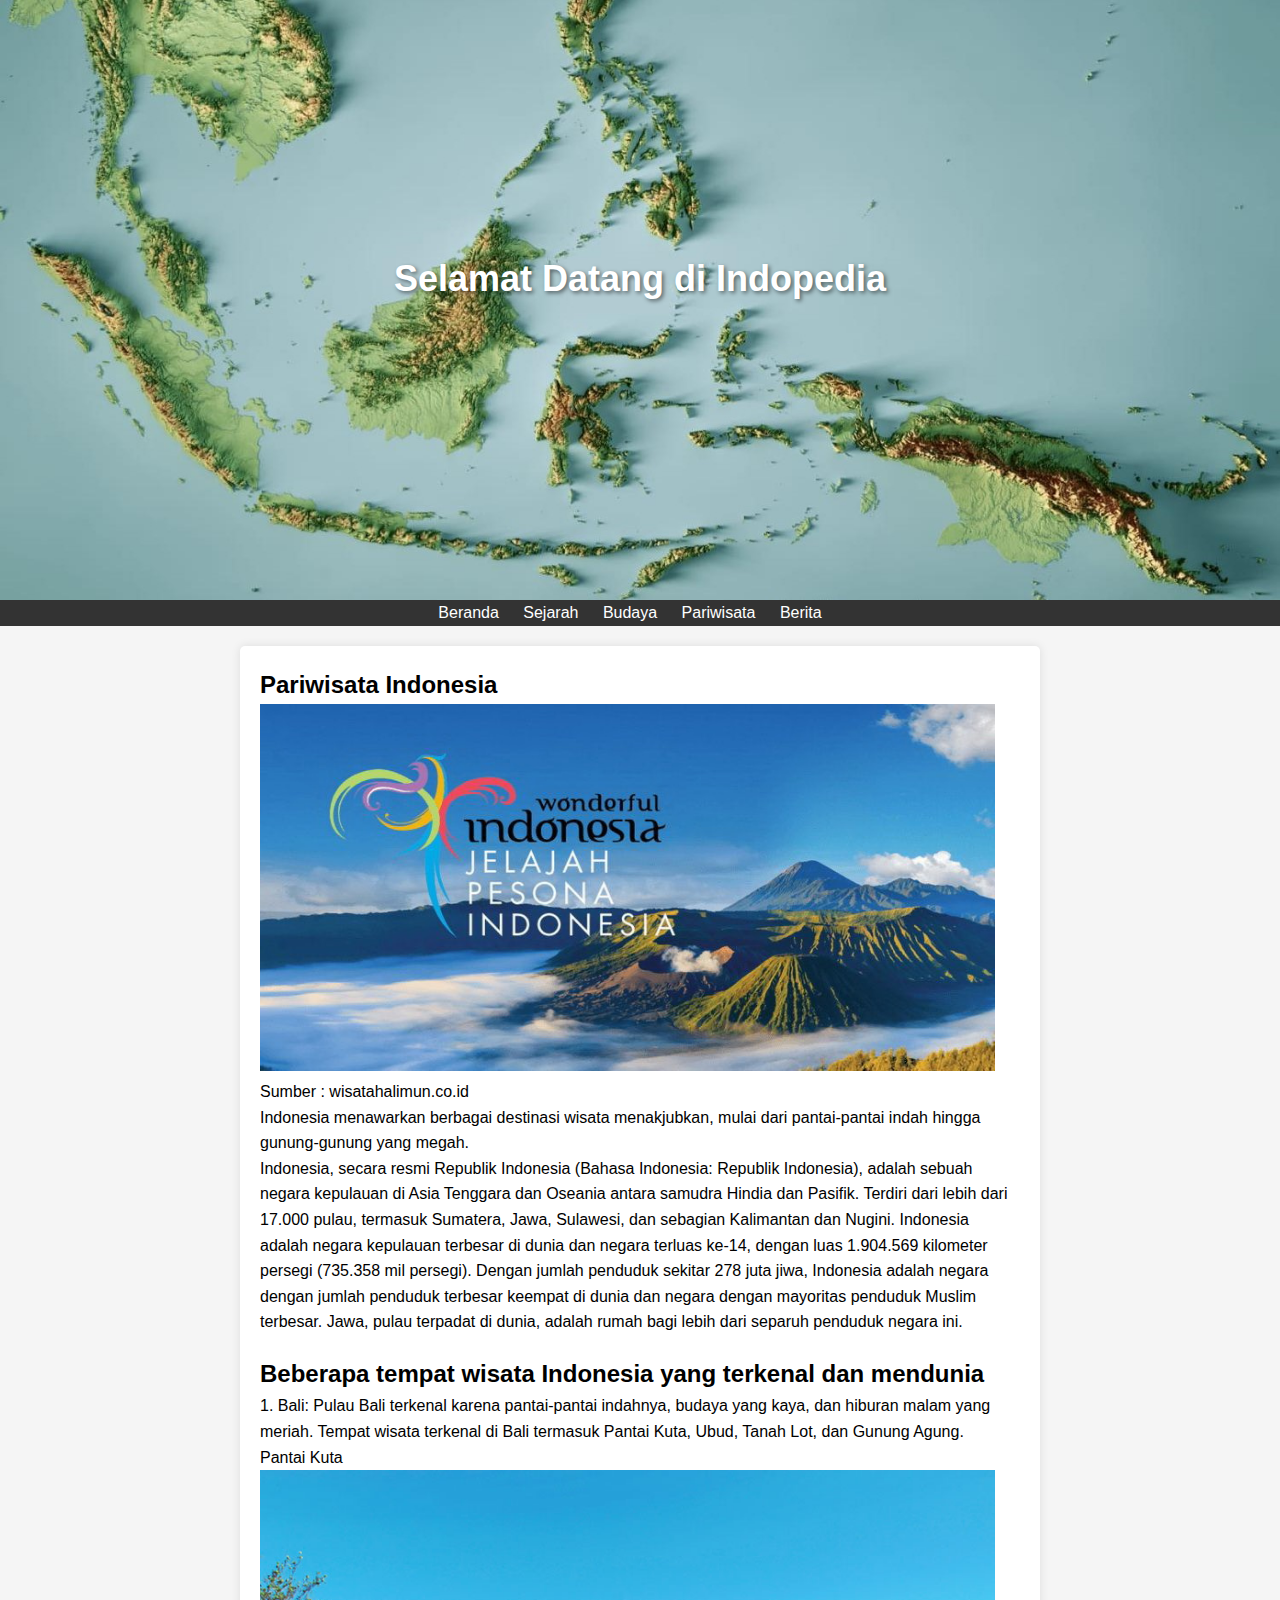
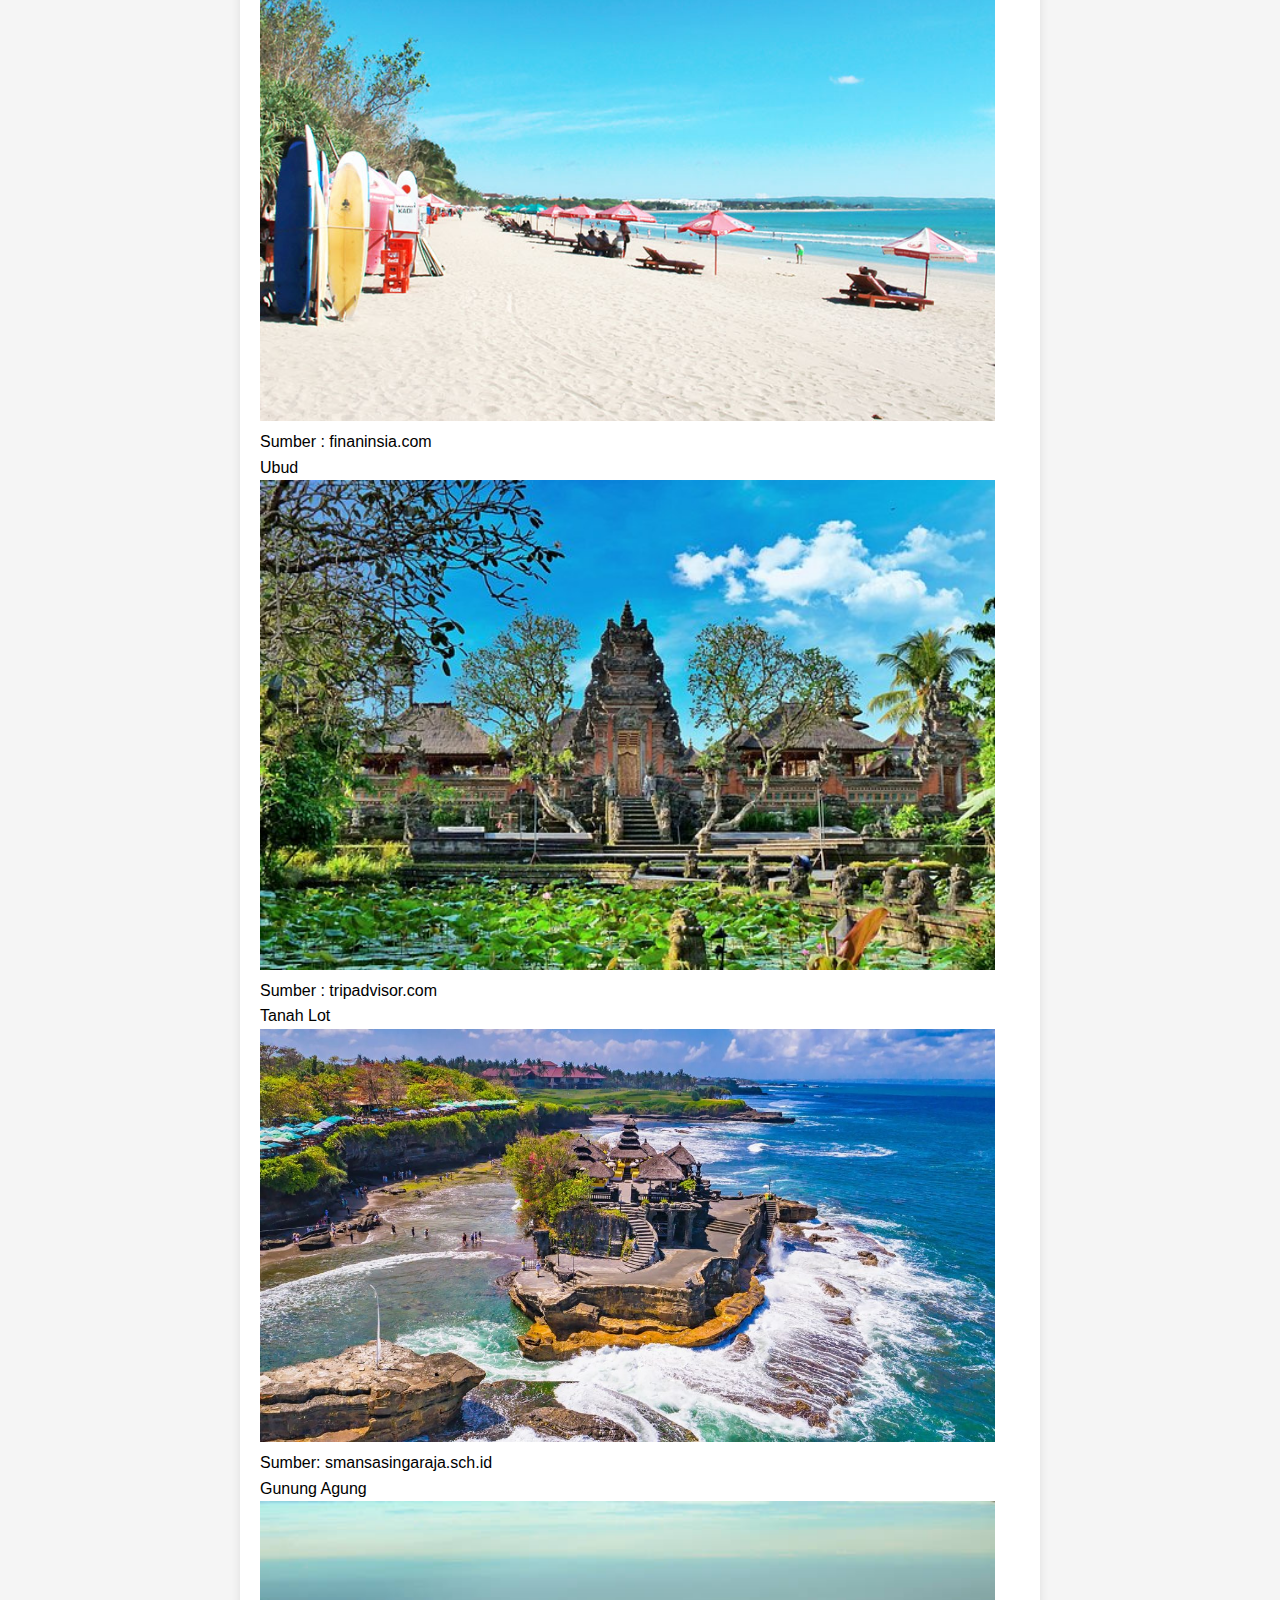
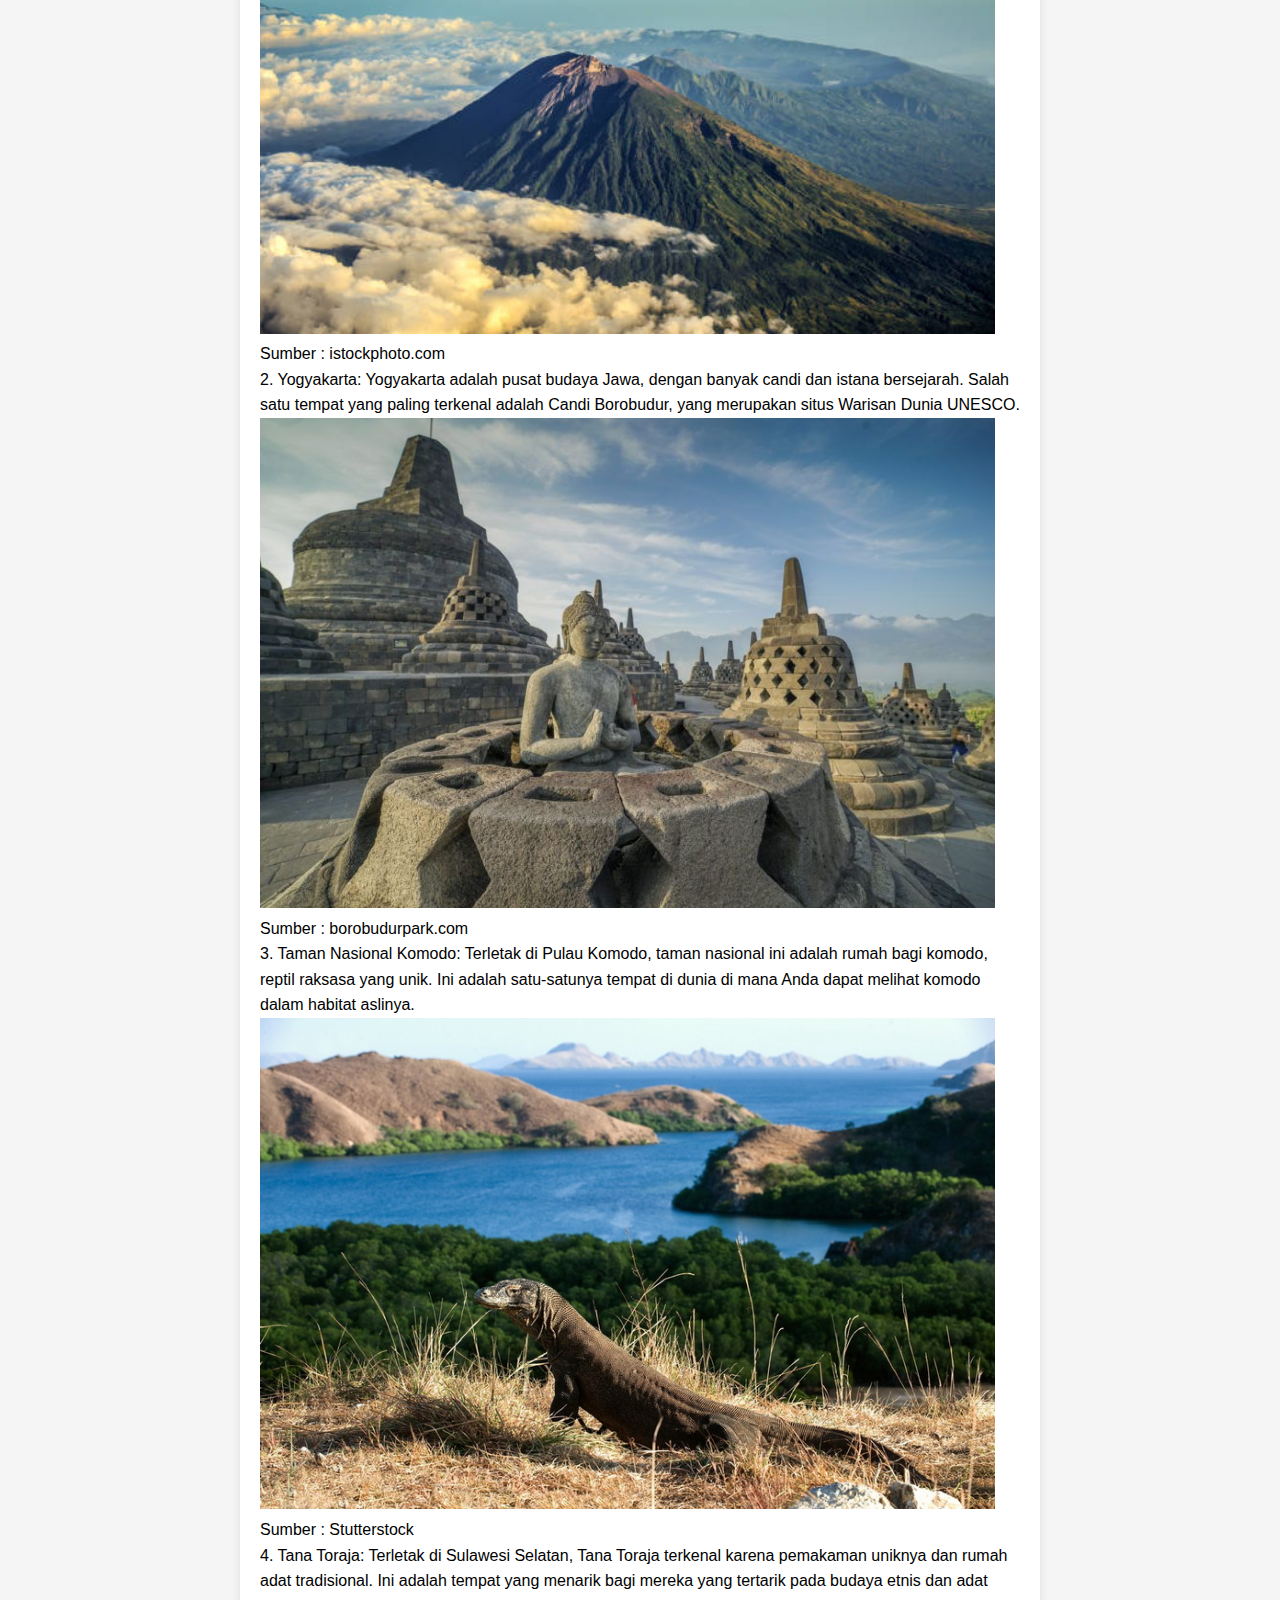
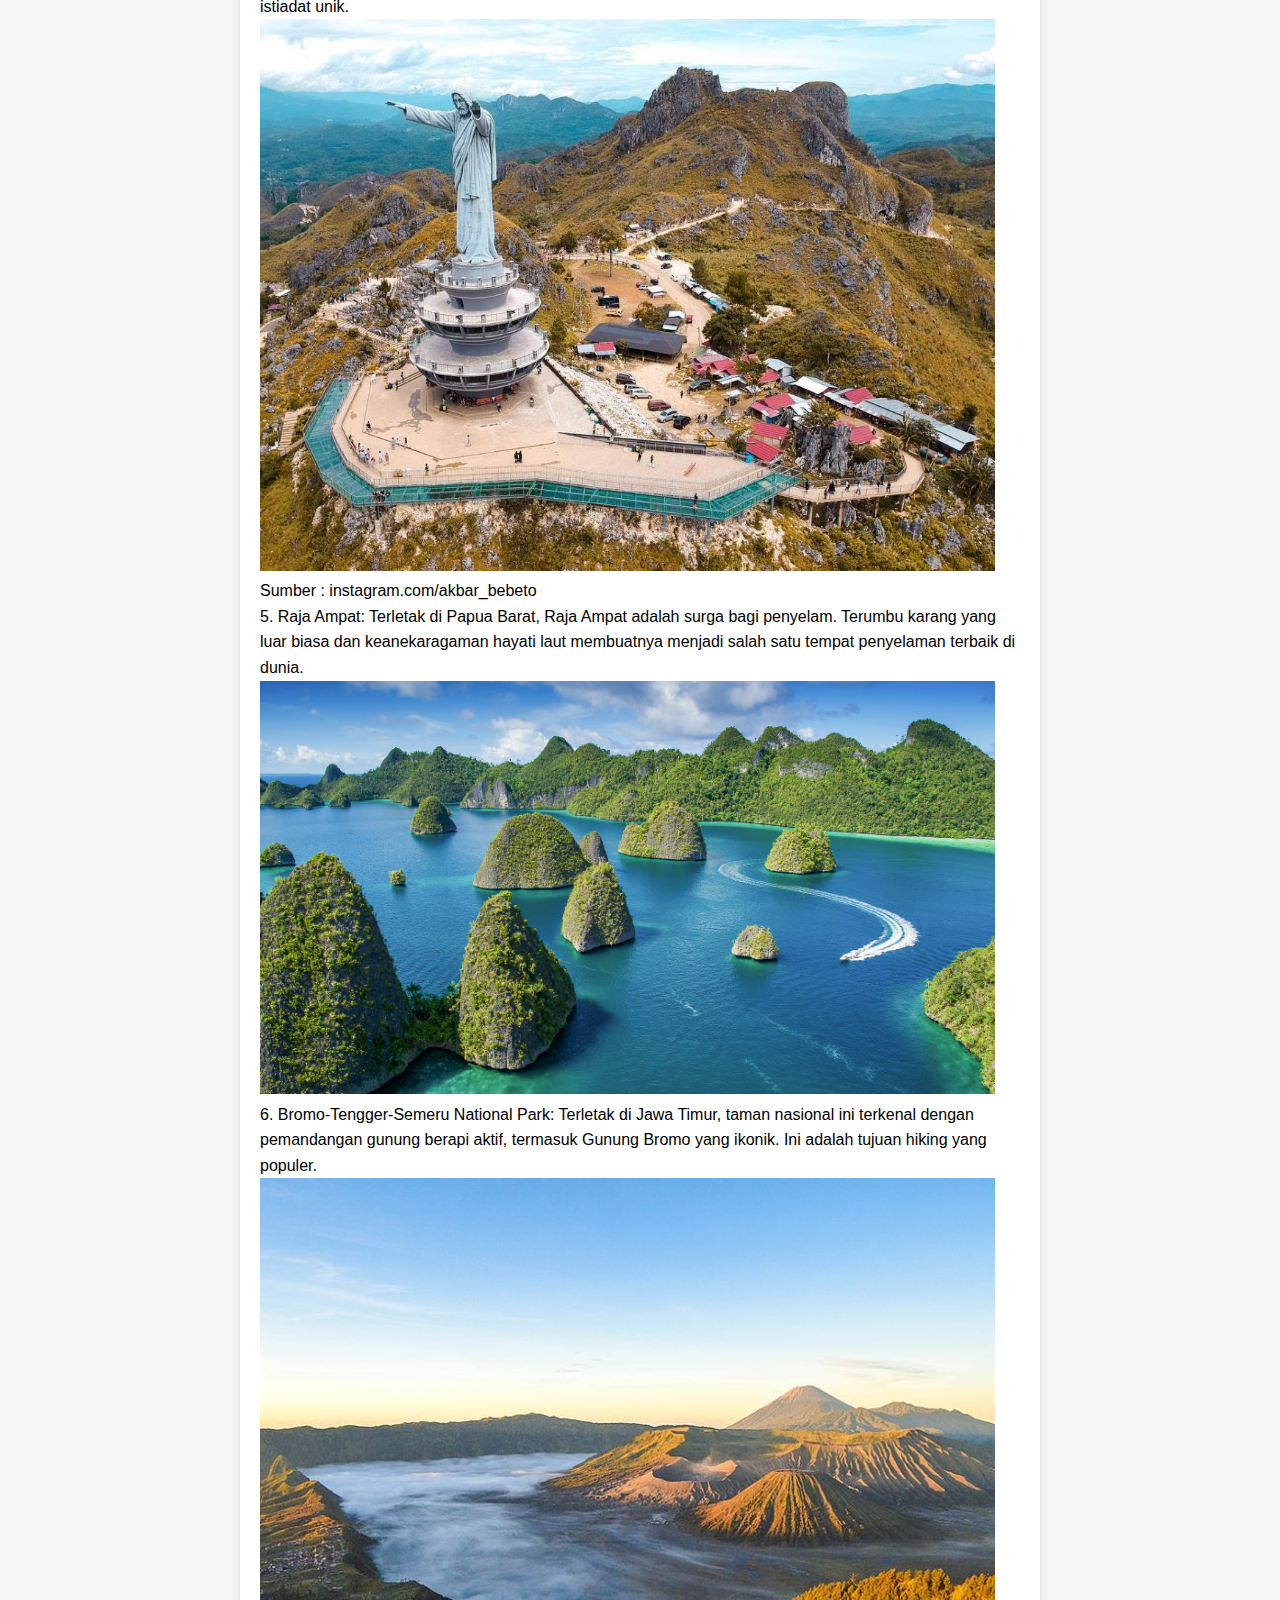
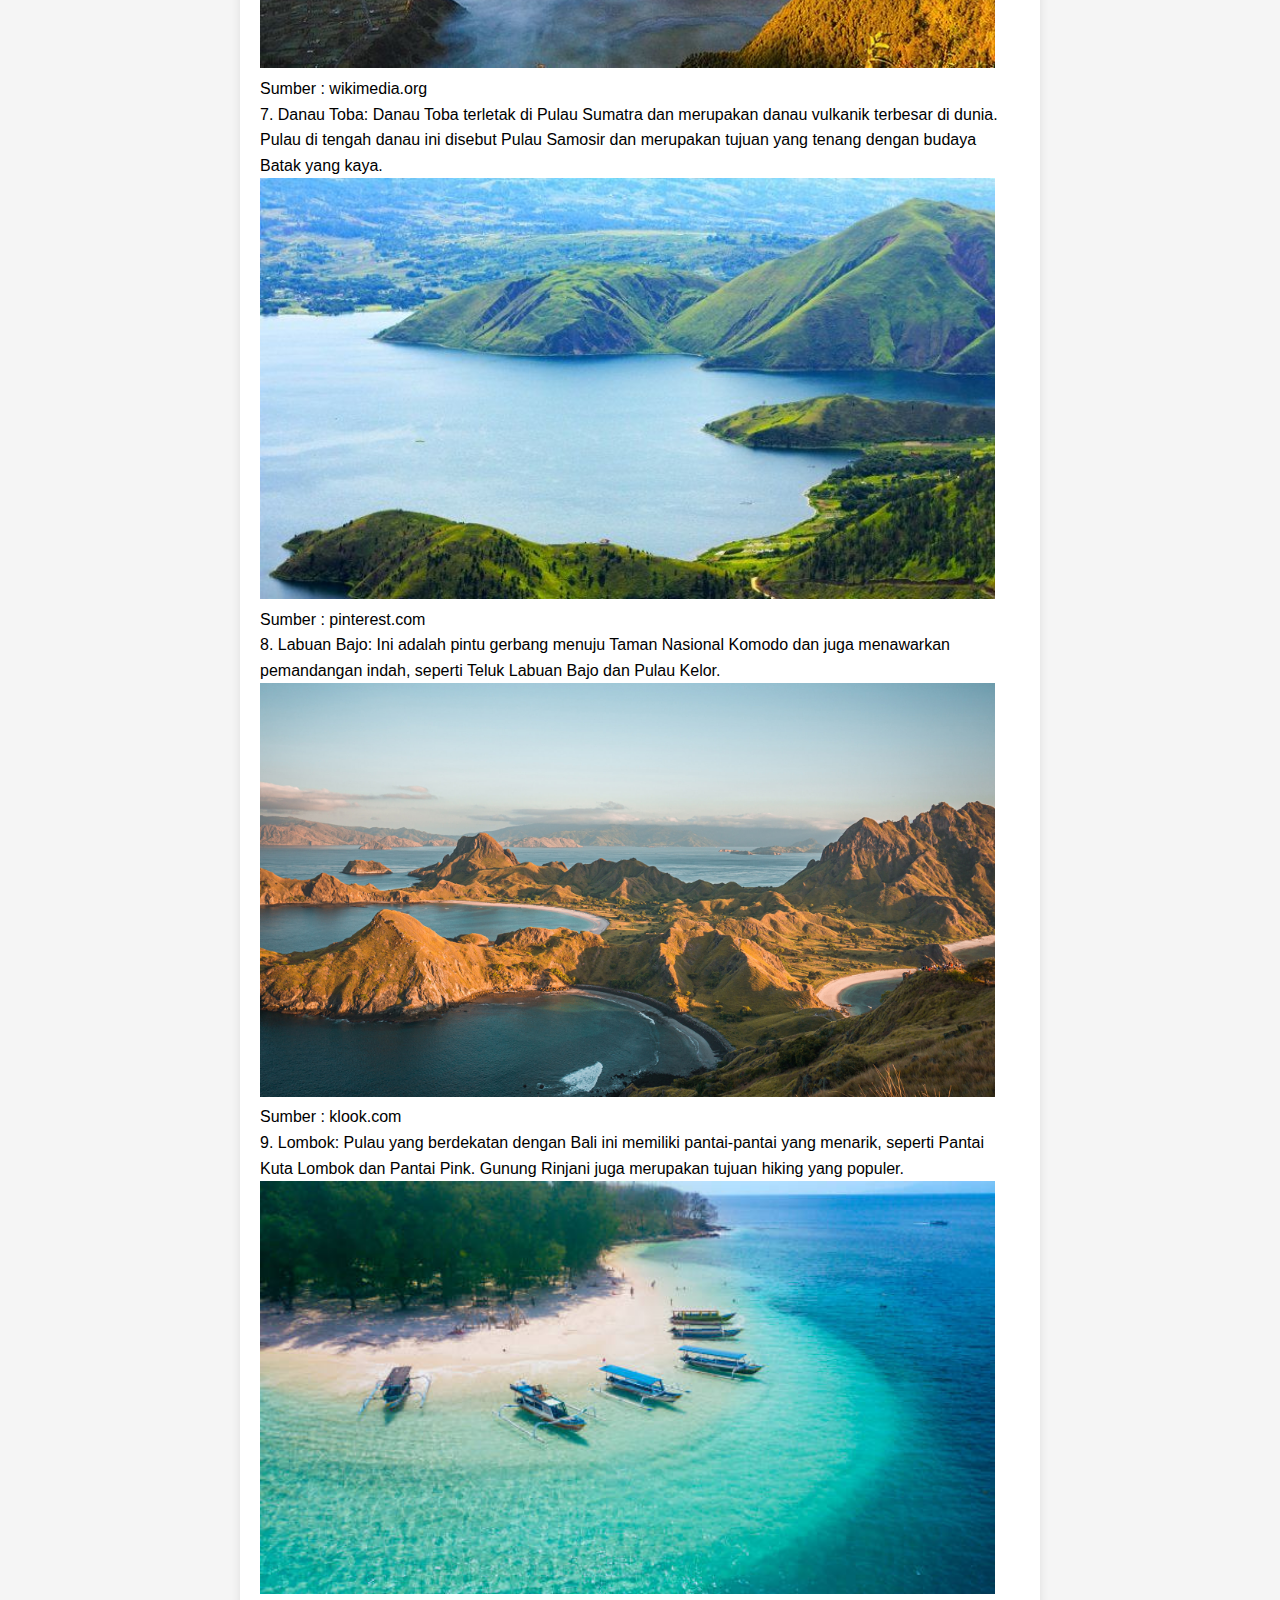
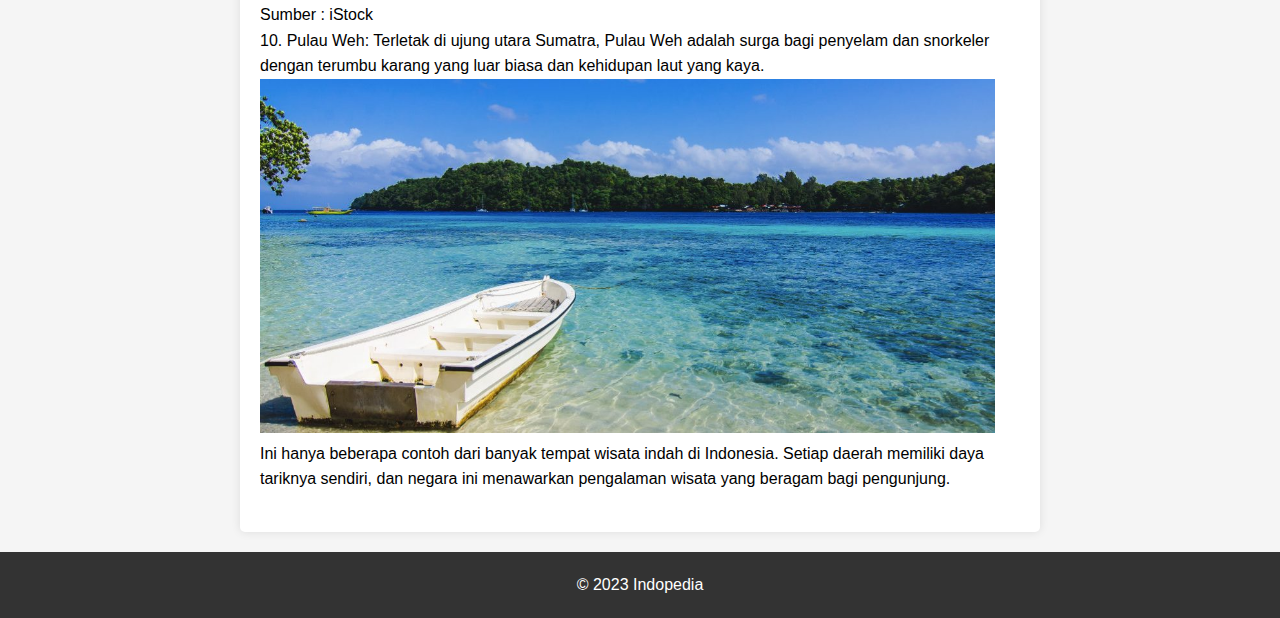
<file: pariwisata.html>
<!DOCTYPE html>
<html lang="en">
<head>
    <meta charset="UTF-8">
    <meta name="viewport" content="width=device-width, initial-scale=1.0">
    <link rel="stylesheet" href="styles.css">
    <title>Pariwisata - Website tentang Indonesia</title>
</head>
<body>
    <header>
        <h1>Selamat Datang di Indopedia</h1>
    </header>
    
    <nav>
        <ul>
            <li><a href="index.html">Beranda</a></li>
            <li><a href="sejarah.html">Sejarah</a></li>
            <li><a href="budaya.html">Budaya</a></li>
            <li><a href="pariwisata.html">Pariwisata</a></li>
            <li><a href="berita.html">Berita</a></li>
        </ul>
    </nav>

    <main>
        <section>
            <h2>Pariwisata Indonesia</h2>
            <img src="gambar/wisata.jpg" alt="Pemandangan alam Indonesia" width="735" height="390">
            <p>Sumber : wisatahalimun.co.id</p>
            <p>Indonesia menawarkan berbagai destinasi wisata menakjubkan, mulai dari pantai-pantai indah hingga gunung-gunung yang megah.</p>
            <p>Indonesia, secara resmi Republik Indonesia (Bahasa Indonesia: Republik Indonesia), adalah sebuah negara kepulauan di Asia Tenggara dan Oseania antara samudra Hindia dan Pasifik. Terdiri dari lebih dari 17.000 pulau, termasuk Sumatera, Jawa, Sulawesi, dan sebagian Kalimantan dan Nugini. Indonesia adalah negara kepulauan terbesar di dunia dan negara terluas ke-14, dengan luas 1.904.569 kilometer persegi (735.358 mil persegi). Dengan jumlah penduduk sekitar 278 juta jiwa, Indonesia adalah negara dengan jumlah penduduk terbesar keempat di dunia dan negara dengan mayoritas penduduk Muslim terbesar. Jawa, pulau terpadat di dunia, adalah rumah bagi lebih dari separuh penduduk negara ini.</p>
        </section>
        <section>
            <h2>Beberapa tempat wisata Indonesia yang terkenal dan mendunia</h2>
            <p>1. Bali: Pulau Bali terkenal karena pantai-pantai indahnya, budaya yang kaya, dan hiburan malam yang meriah. Tempat wisata terkenal di Bali termasuk Pantai Kuta, Ubud, Tanah Lot, dan Gunung Agung.</p>
            <p>Pantai Kuta</p>
            <img src="gambar/Pantai-Kuta.jpg" alt="Pemandangan alam Indonesia" width="735" height="390">
            <p>Sumber : finaninsia.com</p>
            <p>Ubud</p>
            <img src="gambar/ubud.jpg" alt="Pemandangan alam Indonesia" width="735" height="390">
            <p>Sumber : tripadvisor.com</p>
            <p>Tanah Lot</p>
            <img src="gambar/bali.jpg" alt="Pemandangan alam Indonesia" width="735" height="390">
            <p>Sumber: smansasingaraja.sch.id</p>
            <p>Gunung Agung</p>
            <img src="gambar/gunung agung.jpg" alt="Pemandangan alam Indonesia" width="735" height="390">
            <p>Sumber : istockphoto.com</p>
            <p>2. Yogyakarta: Yogyakarta adalah pusat budaya Jawa, dengan banyak candi dan istana bersejarah. Salah satu tempat yang paling terkenal adalah Candi Borobudur, yang merupakan situs Warisan Dunia UNESCO.</p>
            <img src="gambar/borobudur.jpg" alt="Pemandangan alam Indonesia" width="735" height="390">
            <p>Sumber : borobudurpark.com</p>
            <p>3. Taman Nasional Komodo: Terletak di Pulau Komodo, taman nasional ini adalah rumah bagi komodo, reptil raksasa yang unik. Ini adalah satu-satunya tempat di dunia di mana Anda dapat melihat komodo dalam habitat aslinya.</p>
            <img src="gambar/tamankomodo.jpg" alt="Pemandangan alam Indonesia" width="735" height="390">
            <p>Sumber : Stutterstock</p>
            <p>4. Tana Toraja: Terletak di Sulawesi Selatan, Tana Toraja terkenal karena pemakaman uniknya dan rumah adat tradisional. Ini adalah tempat yang menarik bagi mereka yang tertarik pada budaya etnis dan adat istiadat unik.</p>
            <img src="gambar/tanahtoraja.jpg" alt="Pemandangan alam Indonesia" width="735" height="390">
            <p>Sumber : instagram.com/akbar_bebeto</p>
            <p>5. Raja Ampat: Terletak di Papua Barat, Raja Ampat adalah surga bagi penyelam. Terumbu karang yang luar biasa dan keanekaragaman hayati laut membuatnya menjadi salah satu tempat penyelaman terbaik di dunia.</p>
            <img src="gambar/rajaampat.jpg" alt="Pemandangan alam Indonesia" width="735" height="390">
            <p>6. Bromo-Tengger-Semeru National Park: Terletak di Jawa Timur, taman nasional ini terkenal dengan pemandangan gunung berapi aktif, termasuk Gunung Bromo yang ikonik. Ini adalah tujuan hiking yang populer.</p>
            <img src="gambar/bromo.jpg" alt="Pemandangan alam Indonesia" width="735" height="390">
            <p>Sumber : wikimedia.org</p>
            <p>7. Danau Toba: Danau Toba terletak di Pulau Sumatra dan merupakan danau vulkanik terbesar di dunia. Pulau di tengah danau ini disebut Pulau Samosir dan merupakan tujuan yang tenang dengan budaya Batak yang kaya.</p>
            <img src="gambar/danautoba.jpg" alt="Pemandangan alam Indonesia" width="735" height="390">
            <p>Sumber : pinterest.com</p>
            <p>8. Labuan Bajo: Ini adalah pintu gerbang menuju Taman Nasional Komodo dan juga menawarkan pemandangan indah, seperti Teluk Labuan Bajo dan Pulau Kelor.</p>
            <img src="gambar/labuanbajo.jpg" alt="Pemandangan alam Indonesia" width="735" height="390">
            <p>Sumber : klook.com</p>
            <p>9. Lombok: Pulau yang berdekatan dengan Bali ini memiliki pantai-pantai yang menarik, seperti Pantai Kuta Lombok dan Pantai Pink. Gunung Rinjani juga merupakan tujuan hiking yang populer.</p>
            <img src="gambar/lombok.jpg" alt="Pemandangan alam Indonesia" width="735" height="390">
            <p>Sumber : iStock</p>
            <p>10. Pulau Weh: Terletak di ujung utara Sumatra, Pulau Weh adalah surga bagi penyelam dan snorkeler dengan terumbu karang yang luar biasa dan kehidupan laut yang kaya.</p>
            <img src="gambar/pulauweh.jpg" alt="Pemandangan alam Indonesia" width="735" height="390">
            <p>Ini hanya beberapa contoh dari banyak tempat wisata indah di Indonesia. Setiap daerah memiliki daya tariknya sendiri, dan negara ini menawarkan pengalaman wisata yang beragam bagi pengunjung.</p>
        </section>
    </main>

    <footer>
        <p>&copy; 2023 Indopedia</p>
    </footer>
    <script>
        window.watsonAssistantChatOptions = {
          integrationID: "43632ed2-e414-420f-abca-17ad97935e4f", // The ID of this integration.
          region: "us-south", // The region your integration is hosted in.
          serviceInstanceID: "1cb8a7c2-04ab-4cc3-9ae2-73167b79878f", // The ID of your service instance.
          onLoad: function(instance) { instance.render(); }
        };
        setTimeout(function(){
          const t=document.createElement('script');
          t.src="https://web-chat.global.assistant.watson.appdomain.cloud/versions/" + (window.watsonAssistantChatOptions.clientVersion || 'latest') + "/WatsonAssistantChatEntry.js";
          document.head.appendChild(t);
        });
      </script>
</body>
</html>
</file>
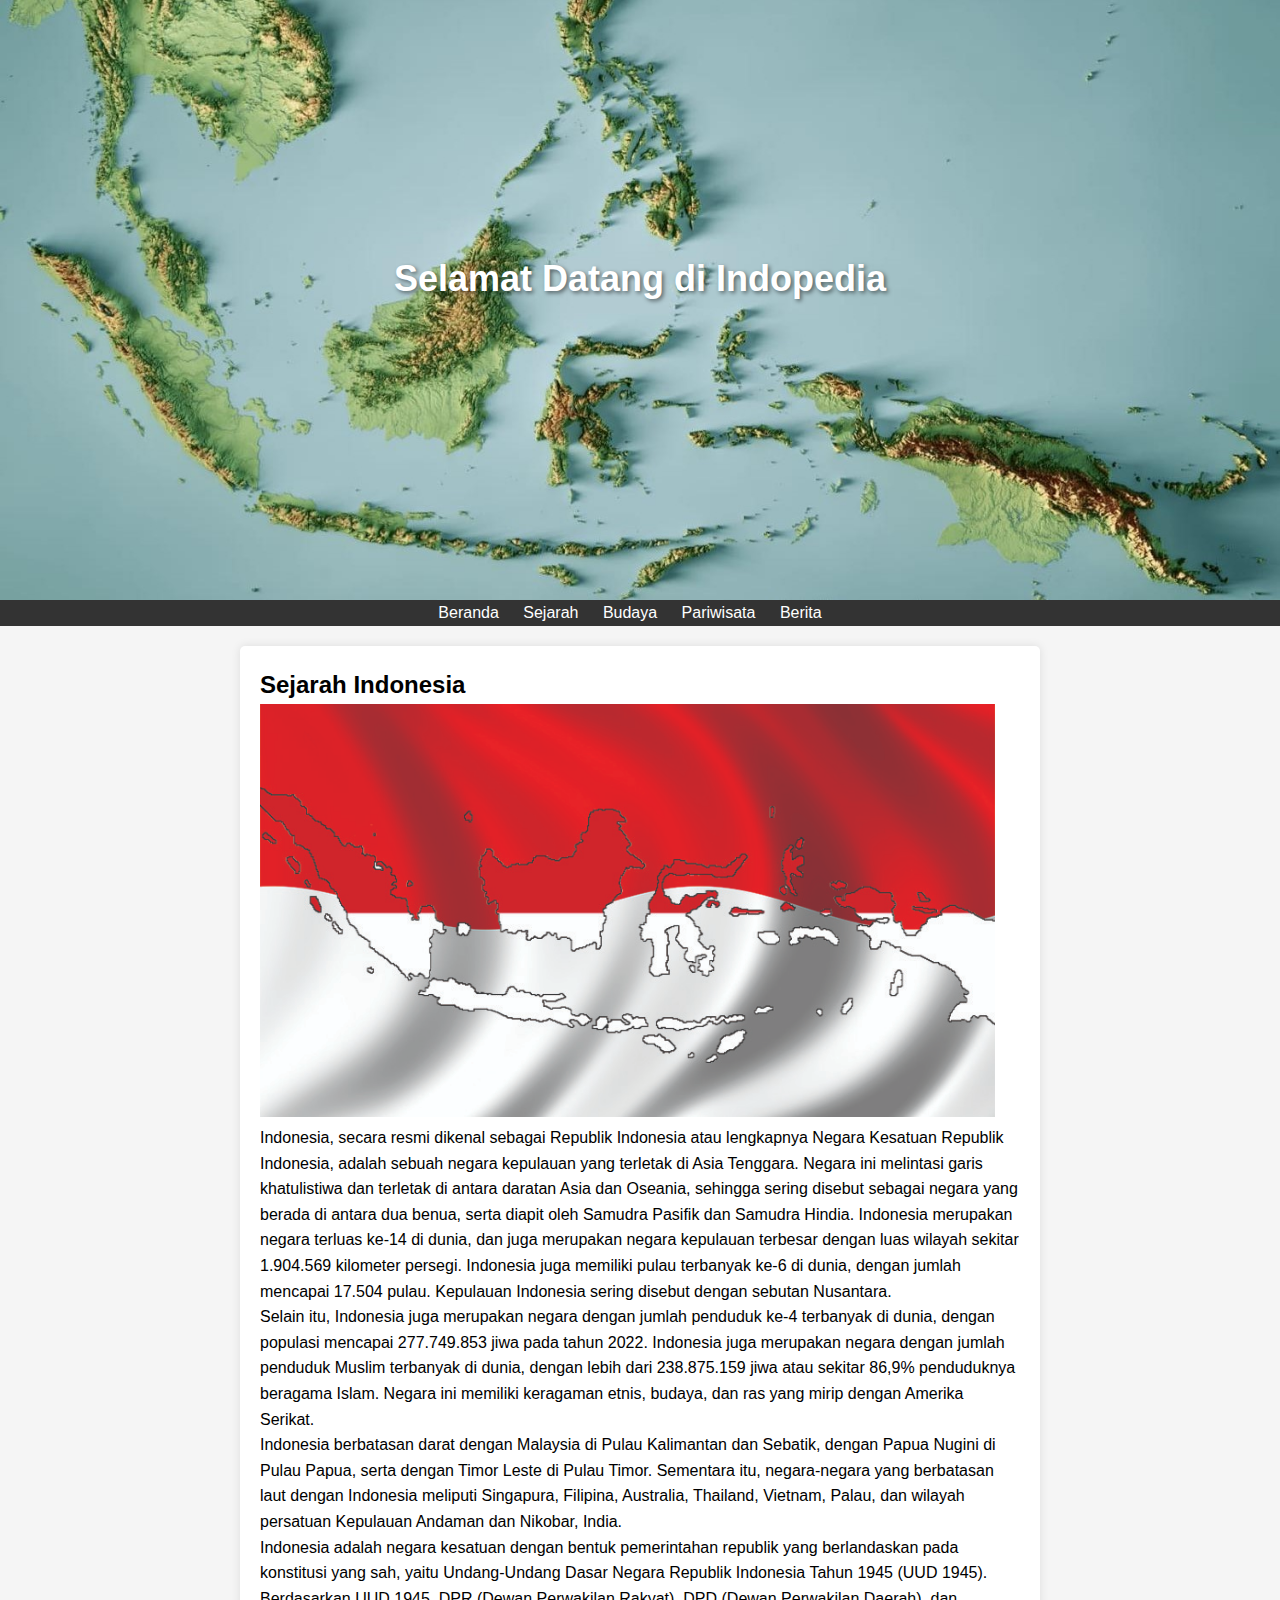
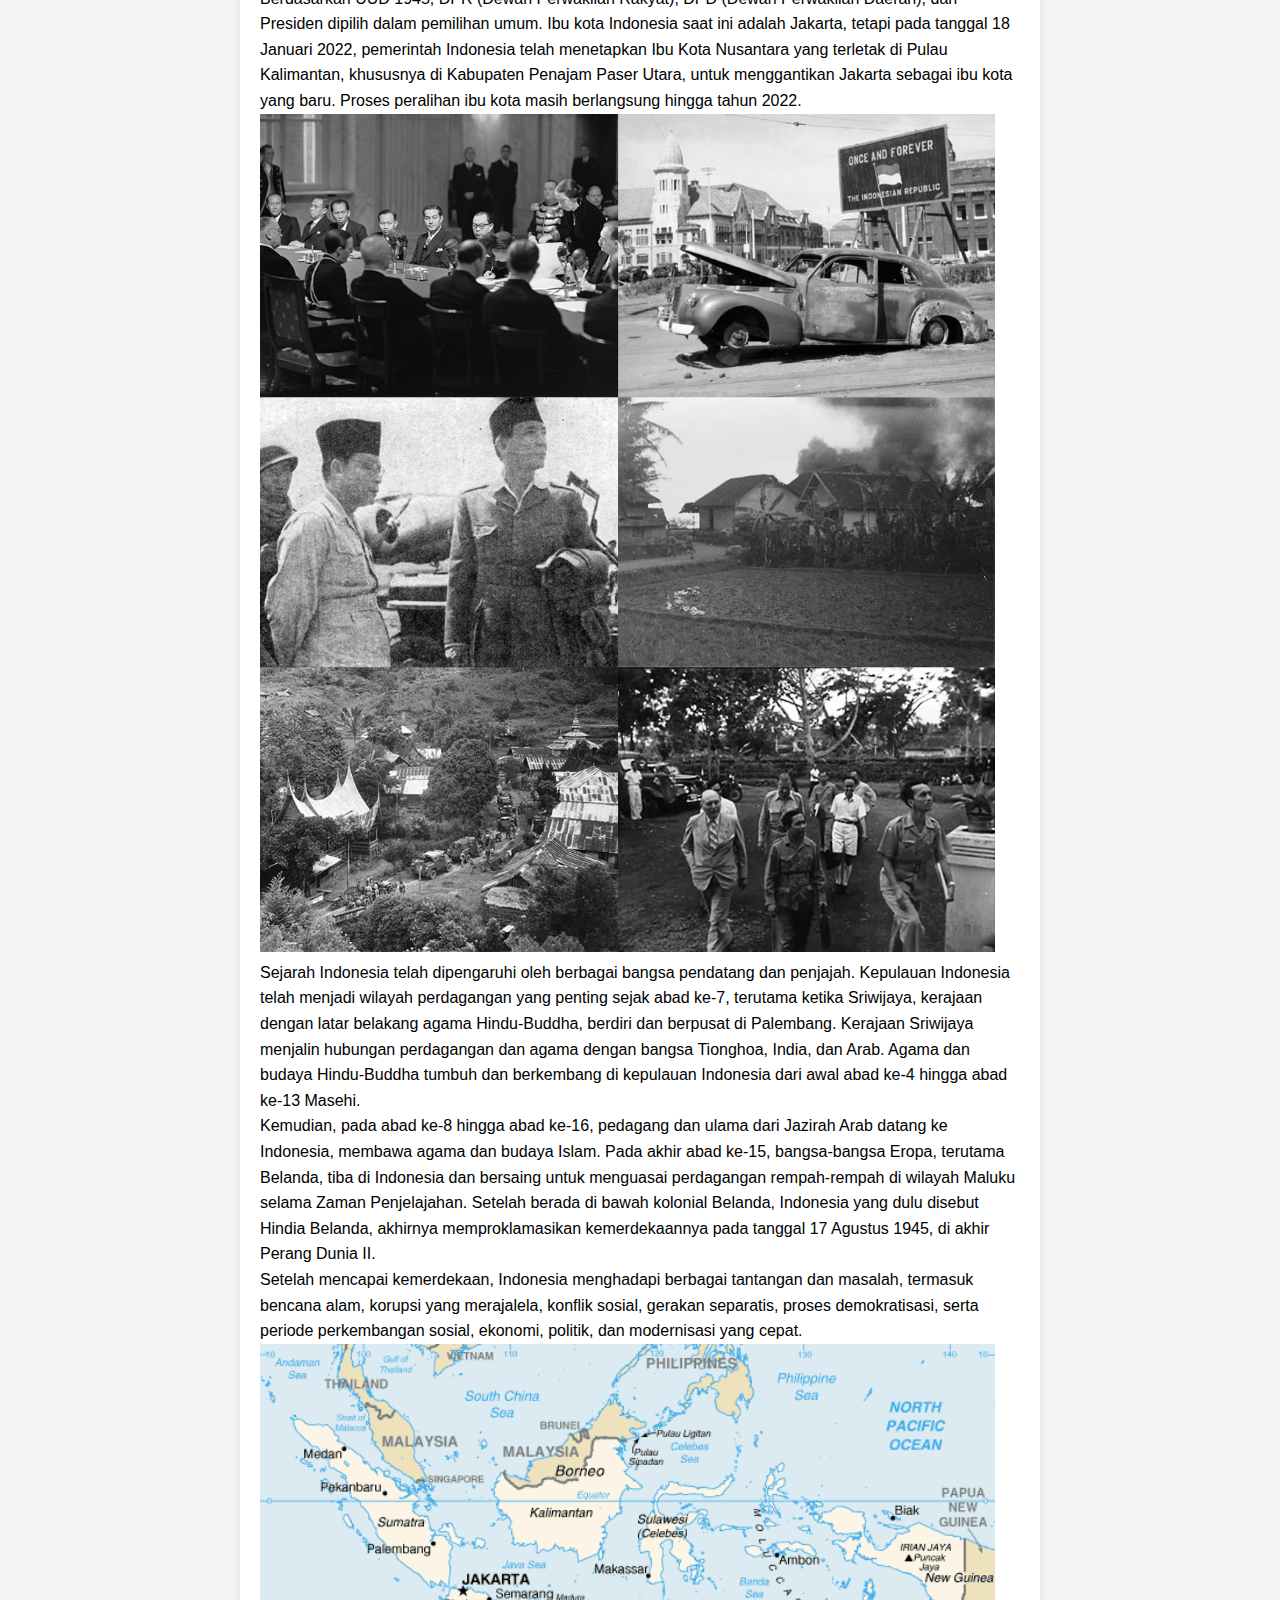
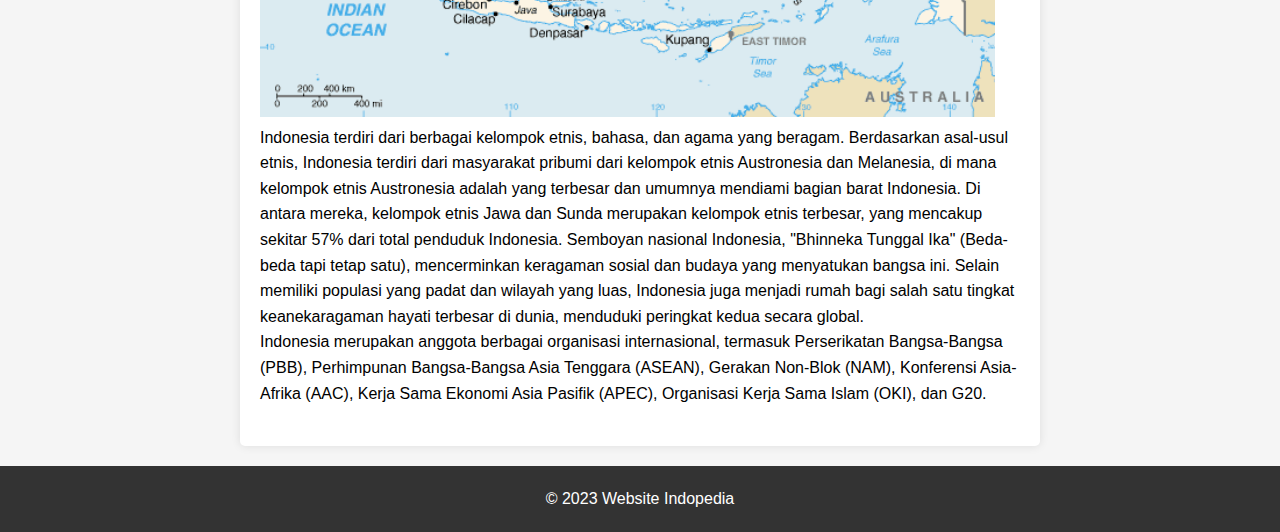
<file: sejarah.html>
<!DOCTYPE html>
<html lang="en">
<head>
    <meta charset="UTF-8">
    <meta name="viewport" content="width=device-width, initial-scale=1.0">
    <link rel="stylesheet" href="styles.css">
    <title>Sejarah - Website tentang Indonesia</title>
</head>
<body>
    <header>
        <h1>Selamat Datang di Indopedia</h1>
    </header>
    
    <nav>
        <ul>
            <li><a href="index.html">Beranda</a></li>
            <li><a href="sejarah.html">Sejarah</a></li>
            <li><a href="budaya.html">Budaya</a></li>
            <li><a href="pariwisata.html">Pariwisata</a></li>
            <li><a href="berita.html">Berita</a></li>
        </ul>
    </nav>

    <main>
        <section>
            <h2>Sejarah Indonesia</h2>
            <img src="gambar/idn.jpg" alt="Pemandangan alam Indonesia" width="735" height="390">
            <p>Indonesia, secara resmi dikenal sebagai Republik Indonesia atau lengkapnya Negara Kesatuan Republik Indonesia, adalah sebuah negara kepulauan yang terletak di Asia Tenggara. Negara ini melintasi garis khatulistiwa dan terletak di antara daratan Asia dan Oseania, sehingga sering disebut sebagai negara yang berada di antara dua benua, serta diapit oleh Samudra Pasifik dan Samudra Hindia. Indonesia merupakan negara terluas ke-14 di dunia, dan juga merupakan negara kepulauan terbesar dengan luas wilayah sekitar 1.904.569 kilometer persegi. Indonesia juga memiliki pulau terbanyak ke-6 di dunia, dengan jumlah mencapai 17.504 pulau. Kepulauan Indonesia sering disebut dengan sebutan Nusantara.</p>
            <p>Selain itu, Indonesia juga merupakan negara dengan jumlah penduduk ke-4 terbanyak di dunia, dengan populasi mencapai 277.749.853 jiwa pada tahun 2022. Indonesia juga merupakan negara dengan jumlah penduduk Muslim terbanyak di dunia, dengan lebih dari 238.875.159 jiwa atau sekitar 86,9% penduduknya beragama Islam. Negara ini memiliki keragaman etnis, budaya, dan ras yang mirip dengan Amerika Serikat.</p>
            <p>Indonesia berbatasan darat dengan Malaysia di Pulau Kalimantan dan Sebatik, dengan Papua Nugini di Pulau Papua, serta dengan Timor Leste di Pulau Timor. Sementara itu, negara-negara yang berbatasan laut dengan Indonesia meliputi Singapura, Filipina, Australia, Thailand, Vietnam, Palau, dan wilayah persatuan Kepulauan Andaman dan Nikobar, India.</p>
            <p>Indonesia adalah negara kesatuan dengan bentuk pemerintahan republik yang berlandaskan pada konstitusi yang sah, yaitu Undang-Undang Dasar Negara Republik Indonesia Tahun 1945 (UUD 1945). Berdasarkan UUD 1945, DPR (Dewan Perwakilan Rakyat), DPD (Dewan Perwakilan Daerah), dan Presiden dipilih dalam pemilihan umum. Ibu kota Indonesia saat ini adalah Jakarta, tetapi pada tanggal 18 Januari 2022, pemerintah Indonesia telah menetapkan Ibu Kota Nusantara yang terletak di Pulau Kalimantan, khususnya di Kabupaten Penajam Paser Utara, untuk menggantikan Jakarta sebagai ibu kota yang baru. Proses peralihan ibu kota masih berlangsung hingga tahun 2022.</p>
            <img src="gambar/sejarah.jpg" alt="Pemandangan alam Indonesia" width="735" height="390">
            <p>Sejarah Indonesia telah dipengaruhi oleh berbagai bangsa pendatang dan penjajah. Kepulauan Indonesia telah menjadi wilayah perdagangan yang penting sejak abad ke-7, terutama ketika Sriwijaya, kerajaan dengan latar belakang agama Hindu-Buddha, berdiri dan berpusat di Palembang. Kerajaan Sriwijaya menjalin hubungan perdagangan dan agama dengan bangsa Tionghoa, India, dan Arab. Agama dan budaya Hindu-Buddha tumbuh dan berkembang di kepulauan Indonesia dari awal abad ke-4 hingga abad ke-13 Masehi.</p>
            <p>Kemudian, pada abad ke-8 hingga abad ke-16, pedagang dan ulama dari Jazirah Arab datang ke Indonesia, membawa agama dan budaya Islam. Pada akhir abad ke-15, bangsa-bangsa Eropa, terutama Belanda, tiba di Indonesia dan bersaing untuk menguasai perdagangan rempah-rempah di wilayah Maluku selama Zaman Penjelajahan. Setelah berada di bawah kolonial Belanda, Indonesia yang dulu disebut Hindia Belanda, akhirnya memproklamasikan kemerdekaannya pada tanggal 17 Agustus 1945, di akhir Perang Dunia II.</p>
            <p>Setelah mencapai kemerdekaan, Indonesia menghadapi berbagai tantangan dan masalah, termasuk bencana alam, korupsi yang merajalela, konflik sosial, gerakan separatis, proses demokratisasi, serta periode perkembangan sosial, ekonomi, politik, dan modernisasi yang cepat.</p>
            <img src="gambar/Indonesia.png" alt="Pemandangan alam Indonesia" width="735" height="390">
            <p>Indonesia terdiri dari berbagai kelompok etnis, bahasa, dan agama yang beragam. Berdasarkan asal-usul etnis, Indonesia terdiri dari masyarakat pribumi dari kelompok etnis Austronesia dan Melanesia, di mana kelompok etnis Austronesia adalah yang terbesar dan umumnya mendiami bagian barat Indonesia. Di antara mereka, kelompok etnis Jawa dan Sunda merupakan kelompok etnis terbesar, yang mencakup sekitar 57% dari total penduduk Indonesia. Semboyan nasional Indonesia, "Bhinneka Tunggal Ika" (Beda-beda tapi tetap satu), mencerminkan keragaman sosial dan budaya yang menyatukan bangsa ini. Selain memiliki populasi yang padat dan wilayah yang luas, Indonesia juga menjadi rumah bagi salah satu tingkat keanekaragaman hayati terbesar di dunia, menduduki peringkat kedua secara global.</p>
            <p>Indonesia merupakan anggota berbagai organisasi internasional, termasuk Perserikatan Bangsa-Bangsa (PBB), Perhimpunan Bangsa-Bangsa Asia Tenggara (ASEAN), Gerakan Non-Blok (NAM), Konferensi Asia-Afrika (AAC), Kerja Sama Ekonomi Asia Pasifik (APEC), Organisasi Kerja Sama Islam (OKI), dan G20.</p>
        </section>

    </main>

    <footer>
        <p>&copy; 2023 Website Indopedia</p>
    </footer>
    <script>
        window.watsonAssistantChatOptions = {
          integrationID: "43632ed2-e414-420f-abca-17ad97935e4f", // The ID of this integration.
          region: "us-south", // The region your integration is hosted in.
          serviceInstanceID: "1cb8a7c2-04ab-4cc3-9ae2-73167b79878f", // The ID of your service instance.
          onLoad: function(instance) { instance.render(); }
        };
        setTimeout(function(){
          const t=document.createElement('script');
          t.src="https://web-chat.global.assistant.watson.appdomain.cloud/versions/" + (window.watsonAssistantChatOptions.clientVersion || 'latest') + "/WatsonAssistantChatEntry.js";
          document.head.appendChild(t);
        });
      </script>
</body>
</html>
</file>
<file: styles.css>
/* Reset CSS */
* {
    margin: 0;
    padding: 0;
    box-sizing: border-box;
}

/* Styling */
body {
    font-family: 'Trebuchet MS', 'Lucida Sans Unicode', 'Lucida Grande', 'Lucida Sans', Arial, sans-serif;
    line-height: 1.6;
    background-color: #f5f5f5;
    margin: 0;
    padding: 0;
}

header {
    background-image: url('gambar/nusantara1.jpg');
    height: 600px;
    background-size: cover;
    color: #ffffff;
    text-align: center;
    padding: 250px 0;
}

header h1 {
    font-size: 36px;
    margin-bottom: 10px;
    text-shadow: 2px 2px 4px rgba(0, 0, 0, 0.5);
}

nav ul {
    list-style-type: none;
    background-color: #333;
    overflow: hidden;
    text-align: center; /* Menengahkan menu navigasi */
}

nav li {
    display: inline-block; /* Mengubah elemen list menjadi inline-block */
    margin-right: 20px;
}

nav a {
    color: #fff;
    text-decoration: none;
    transition: border-bottom 0.3s ease-in-out;
}

nav a:hover {
    border-bottom: 2px solid #f8c545;
}

main {
    max-width: 800px;
    margin: 20px auto;
    padding: 20px;
    background-color: #fff;
    box-shadow: 0 0 10px rgba(0, 0, 0, 0.1);
    border-radius: 5px;
}

section {
    margin-bottom: 20px;
}

/* CSS untuk gambar */
img {
    max-width: 100%;
    height: auto;
}

footer {
    text-align: center;
    padding: 20px;
    background-color: #333;
    color: #fff;
}

/* Responsiveness */
@media (max-width: 768px) {
    header {
        padding: 60px 0;
    }

    header h1 {
        font-size: 28px;
    }

    nav ul {
        text-align: center;
    }

    nav li {
        float: none;
        display: inline-block;
        margin-right: 10px;
    }

    main {
        padding: 10px;
    }

    /* Menyesuaikan header untuk perangkat mobile */
    header {
        height: 300px;
        padding: 100px 0;
    }

    header h1 {
        font-size: 24px;
    }
}

/*untuk layar device berukuran kecil*/
@media screen and (min-width: 450px) {
    .light_blue, .green {
        width: 50%
    }
 }
  
 /*untuk layar device berukuran sedang*/
 @media screen and (min-width: 550px) {
    .red {
        width: 33%;
    }
  
    .orange {
        width: 67%;
    }
 }
  
 /*untuk layar device berukuran besar*/
 @media screen and (min-width: 800px) {
    .container {
        width: 800px;
        margin-left: auto;
        margin-right: auto;
    }
 }
</file>
